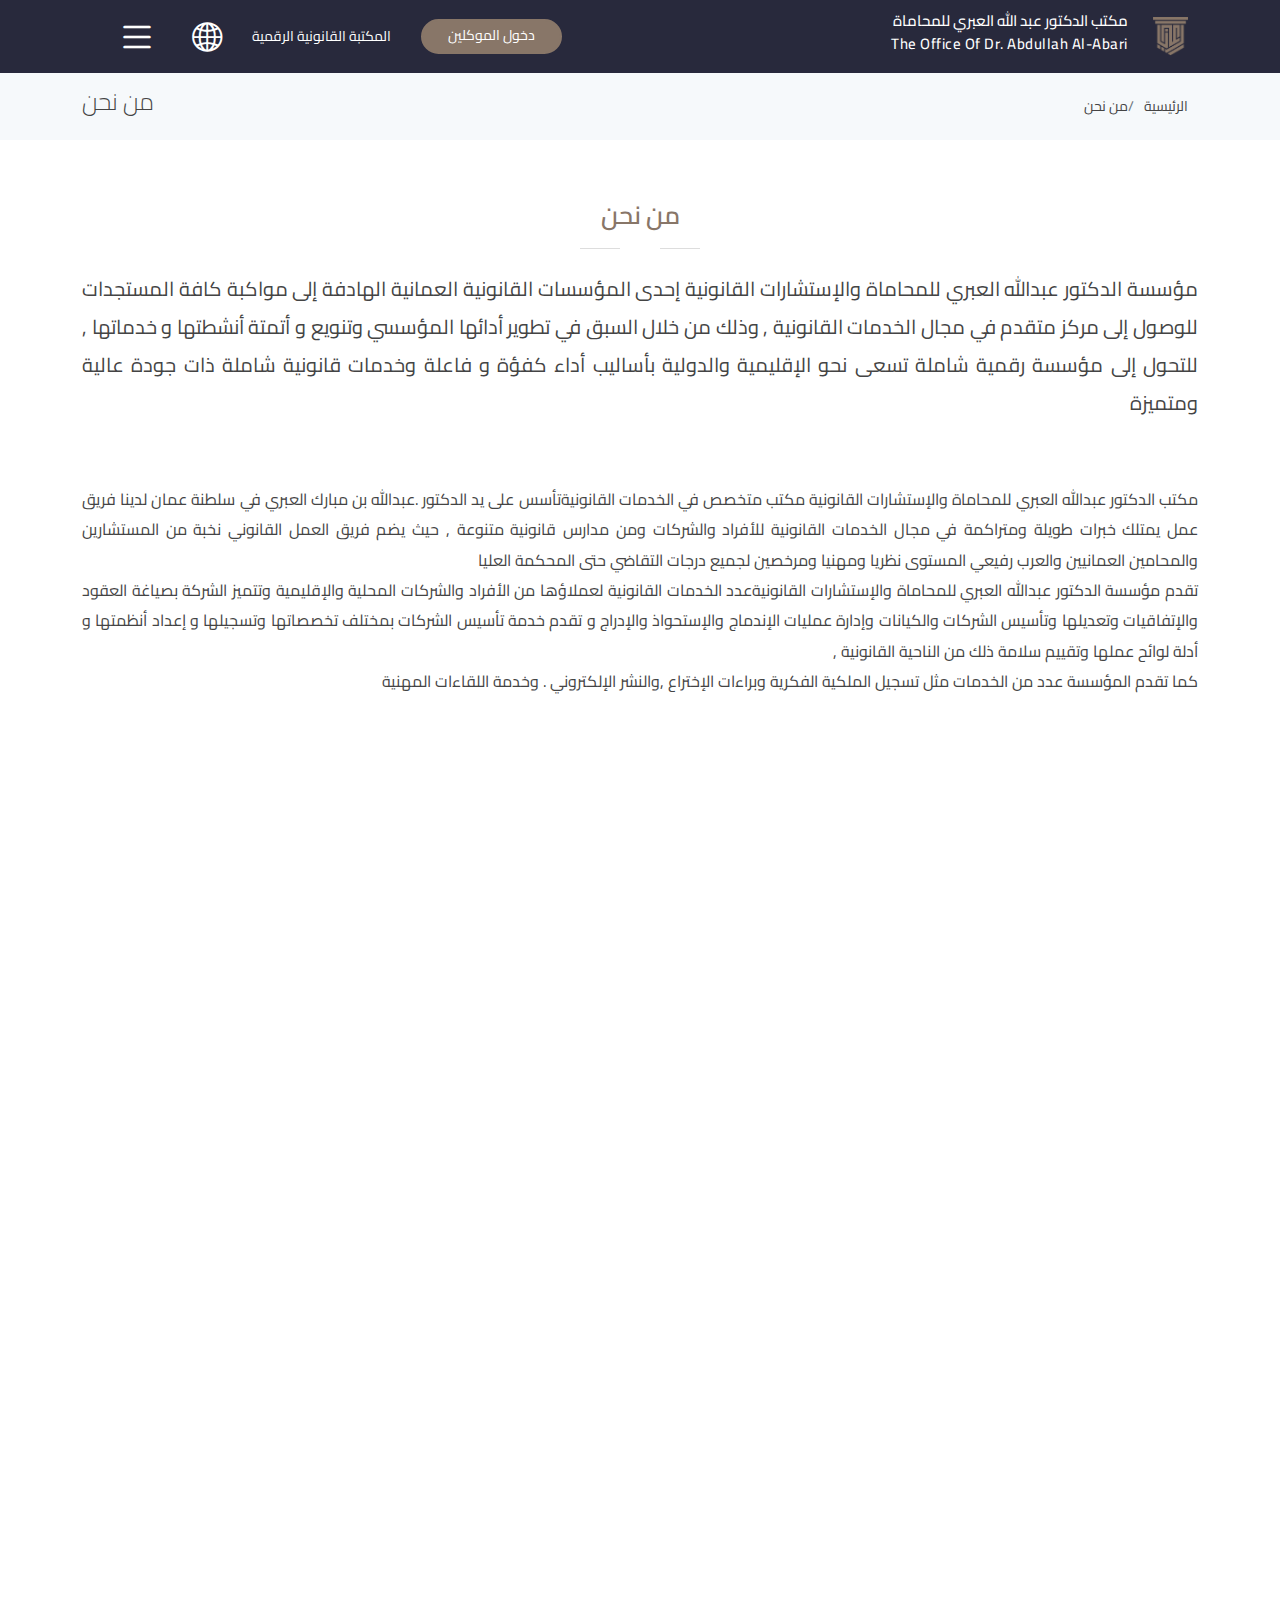
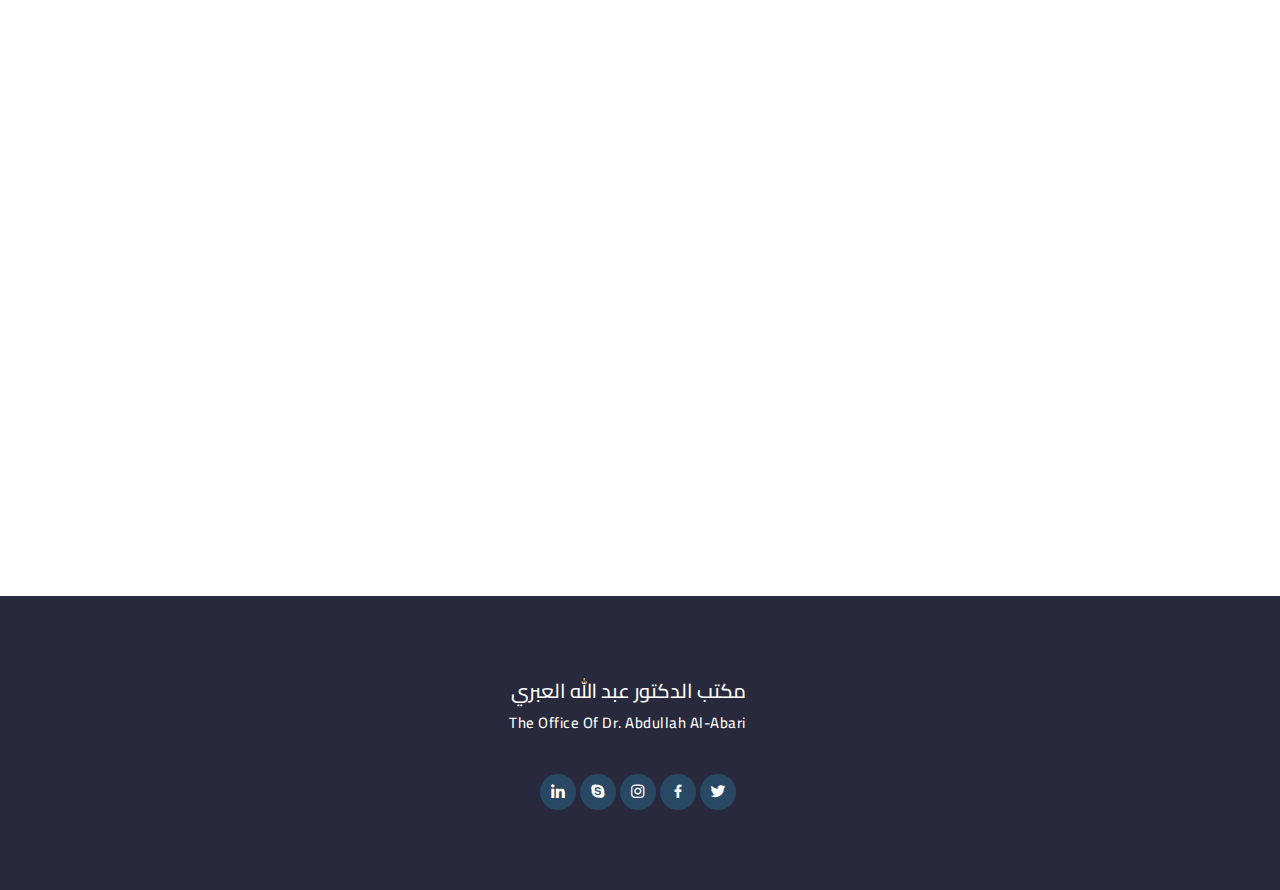
<file: about.html>
<!DOCTYPE html>
<html lang="en">

<head>
    <meta charset="utf-8">
    <meta content="width=device-width, initial-scale=1.0" name="viewport">

    <title>الخدمات</title>
    <meta content="" name="description">
    <meta content="" name="keywords">

    <!-- Favicons -->
    <link href="assets/img/favicon.png" rel="icon">
    <link href="assets/img/apple-touch-icon.png" rel="apple-touch-icon">

    <!-- Google Fonts -->
    <link
        href="https://fonts.googleapis.com/css?family=Open+Sans:300,300i,400,400i,600,600i,700,700i|Raleway:300,300i,400,400i,500,500i,600,600i,700,700i|Poppins:300,300i,400,400i,500,500i,600,600i,700,700i"
        rel="stylesheet">

    <!-- Vendor CSS Files -->
    <link href="assets/vendor/aos/aos.css" rel="stylesheet">
    <link href="assets/vendor/bootstrap/css/bootstrap.min.css" rel="stylesheet">
    <link href="assets/vendor/bootstrap-icons/bootstrap-icons.css" rel="stylesheet">
    <link href="assets/vendor/boxicons/css/boxicons.min.css" rel="stylesheet">
    <link href="assets/vendor/glightbox/css/glightbox.min.css" rel="stylesheet">
    <link href="assets/vendor/swiper/swiper-bundle.min.css" rel="stylesheet">

    <!-- Template Main CSS File -->
    <link href="assets/css/style.css" rel="stylesheet">

    <style>
        p {
            text-align: right
        }
    </style>
</head>

<body dir="rtl">

    <!-- ======= Header ======= -->
    <header id="header">
        <div class="container d-flex align-items-center justify-content-between">

            <div class="logo">
                <a href="index.html"> <img src="assets/img/logofoot2.png" alt="" class="img-fluid"></a>
                <h1><a href="index.html"><span> مكتب الدكتور عبد الله العبري للمحاماة</span><br><span class="spa"> The
                            office of
                            Dr. Abdullah Al-Abari </span> </a></h1>

            </div>

            <nav id="navbar" class="navbar">
                <ul>
                    <!-- <li><a class="nav-link scrollto active" href="#hero"> الرئيسية</a></li> -->
                    <li><a class="getstarted scrollto" href="#about">دخول الموكلين</a></li>
                    <li><a class="nav-link scrollto" href="#portfolio">المكتبة القانونية الرقمية</a></li>

                    <!-- <li><a class="nav-link scrollto" href="#about">الرئيسية </a></li>

          <li><a class="nav-link scrollto" href="#about">من نحن </a></li>
          <li><a class="nav-link scrollto" href="#services">خدماتنا</a></li>
          <li><a class="nav-link scrollto" href="#portfolio">اخبارنا</a></li>
          <li><a class="nav-link scrollto" href="#team">فريقنا</a></li> -->
                    <li><a class="nav-link scrollto" href="#team" title="English">
                            <i class="bi bi-globe2 nav-toggle" style="font-size: 30px;"></i>
                        </a></li>



                    <li class="dropdown"><a href="#"> <i class="bi bi-list nav-toggle" style="font-size: 40px;"></i></a>
                        <ul>
                            <!-- <li class="dropdown"><a href="#"><span>اللغة</span> <i class="bi bi-chevron-right"></i></a>
                <ul>
                  <li><a href="#">العربية</a></li>
                  <li><a href="#">English</a></li>

                </ul>
              </li> -->
                            <li><a href="#">من نحن</a></li>
                            <li><a href="#"> خدماتنا</a></li>
                            <li><a href="#">اخبارنا</a></li>
                            <li><a href="#">شركاونا</a></li>
                            <li><a href="#">عملائنا</a></li>
                        </ul>
                    </li>
                    <!-- <li><a class="nav-link scrollto" href="#contact">تواصل بنا</a></li> -->
                </ul>
                <i class="bi bi-list mobile-nav-toggle"></i>
            </nav><!-- .navbar -->

        </div>
    </header><!-- End Header -->

    <main id="main">

        <!-- ======= Breadcrumbs Section ======= -->
        <section class="breadcrumbs">
            <div class="container">

                <div class="d-flex justify-content-between align-items-center">
                    <h2>من نحن </h2>
                    <ol>

                        <li>من نحن </li>
                        <li><a href="index.html">الرئيسية</a></li>
                    </ol>
                </div>

            </div>
        </section><!-- Breadcrumbs Section -->



        <!-- ======= Features Section ======= -->
        <section id="features" class="features section-bg">
            <div class="container">

                <div class="section-title">
                    <h2 data-aos="fade-in">من نحن </h2>
                    <p data-aos="fade-in">
                        مؤسسة الدكتور عبدالله العبري للمحاماة والإستشارات القانونية إحدى المؤسسات القانونية العمانية
                        الهادفة إلى مواكبة كافة المستجدات للوصول إلى مركز متقدم في مجال الخدمات القانونية , وذلك من خلال
                        السبق في تطوير أدائها المؤسسي وتنويع و أتمتة أنشطتها و خدماتها , للتحول إلى مؤسسة رقمية شاملة
                        تسعى نحو الإقليمية والدولية بأساليب أداء كفؤة و فاعلة وخدمات قانونية شاملة ذات جودة عالية
                        ومتميزة </p>
                </div>

                <div class="row content">
                    <div class="col-md-5" data-aos="fade-right">
                        <!-- <img src="assets/img/favicon.png" class="img-fluid" alt=""> -->
                    </div>
                    <div class="col-md-12 pt-4" data-aos="fade-left">
                        <h3>
                            <!-- مكتب الدكتور عبدالله العبري للمحاماة والاستشارات القانونية -->
                        </h3>
                        <p class="" style="text-align: justify;line-height: 1.9;">

                            مكتب الدكتور عبدالله العبري للمحاماة والإستشارات القانونية مكتب متخصص في الخدمات
                            القانونيةتأسس على يد الدكتور .عبدالله بن مبارك العبري في سلطنة عمان لدينا فريق عمل يمتلك
                            خبرات طويلة ومتراكمة في مجال الخدمات القانونية للأفراد والشركات ومن مدارس قانونية متنوعة ,
                            حيث يضم فريق العمل القانوني نخبة من المستشارين والمحامين العمانيين والعرب رفيعي المستوى
                            نظريا ومهنيا ومرخصين لجميع درجات التقاضي حتى المحكمة العليا
                            <br>

                            تقدم مؤسسة الدكتور عبدالله
                            العبري للمحاماة والإستشارات القانونيةعدد الخدمات القانونية لعملاؤها من الأفراد والشركات
                            المحلية والإقليمية وتتميز الشركة بصياغة العقود والإتفاقيات وتعديلها وتأسيس الشركات والكيانات
                            وإدارة عمليات الإندماج والإستحواذ والإدراج و تقدم خدمة تأسيس الشركات بمختلف تخصصاتها
                            وتسجيلها و إعداد أنظمتها و أدلة لوائح عملها وتقييم سلامة ذلك من الناحية القانونية ,
                            <br>

                            كما تقدم
                            المؤسسة عدد من الخدمات مثل تسجيل الملكية الفكرية وبراءات الإختراع ,والنشر الإلكتروني . وخدمة
                            اللقاءات المهنية
                        </p>

                    </div>
                </div>

                <!-- الرؤية  -->

                <div class="row content">
                    <div class="col-md-5" data-aos="fade-right">
                        <img src="assets/img/eye.svg" width="150px" class="img-fluid" alt="">
                    </div>
                    <div class="col-md-7 pt-5" data-aos="fade-left">
                        <h3> الرؤية</h3>
                        <p>

                        </p>
                        <ul>
                            الجودة و الريادة في الخدمات والإستشارات القانونية محليا و إقليميا ودوليا

                        </ul>
                    </div>
                </div>
                <!--  الرسالة  -->
                <div class="row content">
                    <div class="col-md-5 order-1 order-md-2" data-aos="fade-left">
                        <img src="assets/img/features-4.svg" class="img-fluid" alt="">
                    </div>
                    <div class="col-md-7 pt-5 order-2 order-md-1" data-aos="fade-right">
                        <h3> الرسالة </h3>
                        <p class="fst-italic">

                        </p>
                        <p>
                            تقديم خدمات و إستشارات قانونية شاملة ومميزة للعملاء المحليين و الإقليميين والدوليين بما
                            يواكب تطورات المهنة ومستجداتها نظريا وتقنيا ويحقق رضا عملاؤنا الحاليين والمستقبليين </p>
                    </div>
                </div>


                <!-- القيم  -->


                <div class="row content">
                    <div class="col-md-5" data-aos="fade-right">
                        <img src="assets/img/features-3.svg" class="img-fluid" alt="">
                    </div>
                    <div class="col-md-7 pt-5" data-aos="fade-left">
                        <h3> القيم</h3>
                        <p>
                        </p>
                        <ul>
                            <li><i class="bi bi-check"></i>
                                الخبرة و النزاهة 
                               
                            </li>
                            <li><i class="bi bi-check"></i>
                                الشراكة والعمل بروح الفريق الواحد التطوير والإبتكار
                            </li>
                            <li><i class="bi bi-check"></i>
                                خدمة المجتمع </li>
                        </ul>
                    </div>
                </div>
                <!-- المميزات   -->


                <div class="row content">
                    <div class="col-md-5 order-1 order-md-2" data-aos="fade-left">
                        <img src="assets/img/features-2.svg" class="img-fluid" alt="">
                    </div>
                    <div class="col-md-7 pt-5 order-2 order-md-1" data-aos="fade-right">
                        <h3>مميزاتنا </h3>
                        <p class="fst-italic">
                            تمتاز مؤسسة الدكتور عبدالله العبري
                        </p>
                        <ul>
                            <li><i class="bi bi-1-square-fill"></i> إدراك إحتاجيات عملاؤنا والقدرة على تلبيتها بشكل
                                متميز مميزاتنا يلبي إحتياجاتهم ويحقق رضاهم
                            </li>
                            <li><i class="bi bi-2-square-fill"></i>
                                خبرة طويلة ومتراكمة في مجال الخدمات القانونية للأفراد والشركات فريق عمل متخصص يؤمن
                                بالتميز والتطور والإبداع السعي لإتفاقيات شراكة متميزة مع أبرز بيوت الإستشارات والخدمات
                                القانونية
                            </li>
                            <li><i class="bi bi-3-square-fill"></i>
                                مواكبة جديد الخدمات القانونية في عالم المستجدات والتطورات </li>
                        </ul>
                    </div>
                </div>

            </div>
        </section><!-- End Features Section -->








    </main><!-- End #main -->

    <!-- ======= Footer ======= -->
    <!-- ======= Footer ======= -->
    <footer id="footer">
        <div class="footer-top">
            <div class="container">
                <div class="row justify-content-center">
                    <div class="">
                        <div class="logo">
                            <h1><a href="index.html"><span>مكتب الدكتور عبد الله العبري</span><br><span class="spa">The
                                        office of Dr. Abdullah Al-Abari</span></a></h1>
                        </div>
                    </div>
                </div>
                <div class="row social-links justify-content-center">
                    <a href="#" class="twitter"><i class="bx bxl-twitter"></i></a>
                    <a href="#" class="facebook"><i class="bx bxl-facebook"></i></a>
                    <a href="#" class="instagram"><i class="bx bxl-instagram"></i></a>
                    <a href="#" class="google-plus"><i class="bx bxl-skype"></i></a>
                    <a href="#" class="linkedin"><i class="bx bxl-linkedin"></i></a>
                </div>
            </div>
        </div>
    </footer>


    <a href="#" class="back-to-top d-flex align-items-center justify-content-center"><i
            class="bi bi-arrow-up-short"></i></a>

    <!-- Vendor JS Files -->
    <script src="assets/vendor/aos/aos.js"></script>
    <script src="assets/vendor/bootstrap/js/bootstrap.bundle.min.js"></script>
    <script src="assets/vendor/glightbox/js/glightbox.min.js"></script>
    <script src="assets/vendor/isotope-layout/isotope.pkgd.min.js"></script>
    <script src="assets/vendor/swiper/swiper-bundle.min.js"></script>
    <script src="assets/vendor/php-email-form/validate.js"></script>

    <!-- Template Main JS File -->
    <script src="assets/js/main.js"></script>

</body>

</html>
</file>
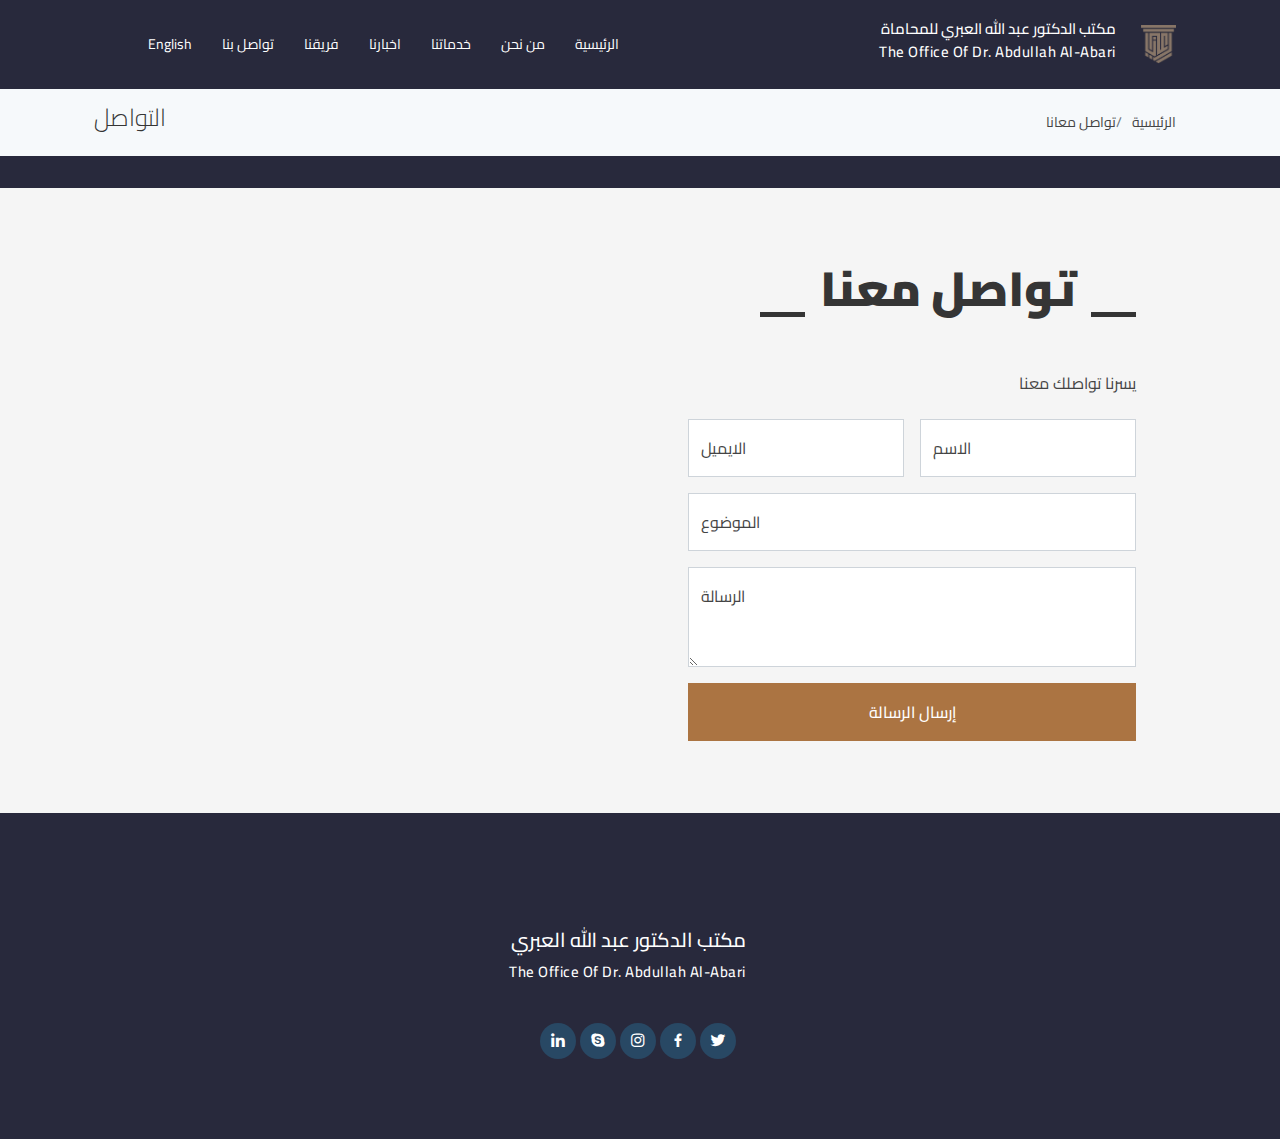
<file: contact.html>
<!DOCTYPE html>
<html lang="ar">

<head>
  <meta charset="utf-8">
  <meta content="width=device-width, initial-scale=1.0" name="viewport">

  <title>العبري</title>
  <meta content="" name="description">
  <meta content="" name="keywords">

  <!-- Favicons -->
  <link href="assets/img/favicon.png" rel="icon">
  <link href="assets/img/apple-touch-icon.png" rel="apple-touch-icon">

  <!-- Google Fonts -->
  <link rel="preconnect" href="https://fonts.googleapis.com">
  <link rel="preconnect" href="https://fonts.gstatic.com" crossorigin>
  <link href="https://fonts.googleapis.com/css2?family=Open+Sans:wght@400;500&family=Roboto:wght@500;700;900&display=swap" rel="stylesheet"> 


    <!-- Icon Font Stylesheet -->
    <link href="https://cdnjs.cloudflare.com/ajax/libs/font-awesome/5.10.0/css/all.min.css" rel="stylesheet">
    <link href="https://cdn.jsdelivr.net/npm/bootstrap-icons@1.4.1/font/bootstrap-icons.css" rel="stylesheet">


  <!-- Vendor CSS Files -->
  <link href="assets/vendor/aos/aos.css" rel="stylesheet">
  <link href="assets/vendor/bootstrap/css/bootstrap.min.css" rel="stylesheet">
  <link href="assets/vendor/bootstrap-icons/bootstrap-icons.css" rel="stylesheet">
  <link href="assets/vendor/boxicons/css/boxicons.min.css" rel="stylesheet">
  <link href="assets/vendor/glightbox/css/glightbox.min.css" rel="stylesheet">
  <link href="assets/vendor/swiper/swiper-bundle.min.css" rel="stylesheet">


  <!-- Libraries Stylesheet -->
  <link href="assets/lib/animate/animate.min.css" rel="stylesheet">
  <link href="assets/lib/owlcarousel/assets/owl.carousel.min.css" rel="stylesheet">
  <link href="assets/lib/lightbox/css/lightbox.min.css" rel="stylesheet">

  <!-- Customized Bootstrap Stylesheet -->

  <link href="assets/css/bootstrap.min.css" rel="stylesheet">

  <!-- Template Main CSS File -->
  <link href="assets/css/style.css" rel="stylesheet">
  <link href="assets/css/style2.css" rel="stylesheet">


  <style>
    p {
      text-align: right
    }


    .circle-image {
      display: flex;
      flex-direction: column;
      align-items: center;
    }


    .circle-image img {
      width: 100px;
      height: 100px;
      /* border-radius: 50%; */
      object-fit: cover;
      display: block;
    }

    .image-title {
      margin-top: 10px;
      font-size: 16px;
    }

    .testimonial-item {
      margin-right: 0;
    }


    .mobile-nav-toggle {
  display: none;
}

@media (min-width: 200px)and (max-width: 950px) {
  .mobile-nav-toggle {
    display: block;
    position: fixed;
    top: 20px;
    left: 20px;
    font-size: 30px;
    color: #000;
    cursor: pointer;
  }
}
  </style>

</head>

<body dir="rtl">
  
<!-- Spinner Start -->
<!-- <div id="spinner" class="show bg-white position-fixed translate-middle w-100 vh-100 top-50 start-50 d-flex align-items-center justify-content-center">
  <div class="spinner-grow text-primary" style="width: 3rem; height: 3rem;" role="status">
      <span class="sr-only">تحميل </span>
  </div>
</div> -->
<!-- Spinner End -->

  <!-- ======= Header ======= -->
  <header id="header">
    <div class="container d-flex align-items-center justify-content-between">

      <div class="logo">
        <a href="index.html"> <img src="assets/img/logofoot2.png" alt="" class="img-fluid"></a>
        <h1><a href="index.html"><span> مكتب الدكتور عبد الله العبري للمحاماة</span><br><span class="spa"> The office of
              Dr. Abdullah Al-Abari </span> </a></h1>

      </div>

      <nav id="navbar" class="navbar p-3 m-2" >
        <ul>
          <!-- <li><a class="nav-link scrollto active" href="#hero"> الرئيسية</a></li> -->
          <!-- <li><a class="getstarted scrollto" href="#about">دخول الموكلين</a></li> -->
          <!-- <li><a class="nav-link scrollto" href="#portfolio">المكتبة القانونية الرقمية</a></li> -->
         
          <li><a class="nav-link scrollto" href="index.html">الرئيسية </a></li>

          <li><a class="nav-link scrollto" href="about.html">من نحن </a></li>
          <li><a class="nav-link scrollto" href="services.html">خدماتنا</a></li>
          <li><a class="nav-link scrollto" href="news.html">اخبارنا</a></li>
          <li><a class="nav-link scrollto" href="lawyer.html">فريقنا</a></li>
          <li><a class="nav-link scrollto" href="contact.html">تواصل بنا</a></li>
          <li><a class="nav-link scrollto" href="#index-en">English</a></li>
<!-- 
          <li><a class="nav-link scrollto" href="#team" title="English">
              <i class="bi bi-globe2 nav-toggle" style="font-size: 30px;"></i>
            </a></li>



          <li class="dropdown"><a href="#"> <i class="bi bi-list nav-toggle" style="font-size: 40px;"></i></a>
            <ul>
              <li class="dropdown"><a href="#"><span>اللغة</span> <i class="bi bi-chevron-right"></i></a>
                <ul>
                  <li><a href="#">العربية</a></li>
                  <li><a href="#">English</a></li>

                </ul>
              </li> 
           
              <li><a href="#">من نحن</a></li>
              <li><a href="services.html"> خدماتنا</a></li>
              <li><a href="news.html">اخبارنا</a></li>
              <li><a href="#par">شركاونا</a></li>
              <li><a href="#cost">عملائنا</a></li>
            </ul>
          </li> -->
        </ul>
        <i dir="ltr" class="bi bi-list mobile-nav-toggle"></i>
      </nav><!-- .navbar -->

    </div>
  </header><!-- End Header -->


    <main>

    <!-- ======= Breadcrumbs Section ======= -->
    <section class="breadcrumbs">
        <div class="container">
  
          <div class="d-flex justify-content-between align-items-center">
            <h2>التواصل   </h2>
            <ol>
            
              <li>تواصل معانا     </li>
              <li><a href="index.html">الرئيسية</a></li>
            </ol>
          </div>
  
        </div>
      </section><!-- Breadcrumbs Section -->
  
      <!-- Contact Start -->
<!-- Contact Start -->
<div class="container-fluid bg-light overflow-hidden px-lg-5 py-3 text-center" style="margin: 2rem 0;">
    <div class="container contact px-lg-5">
        <div class="row g-0 mx-lg-5">
            <div class="col-lg-6 contact-text py-2 wow fadeIn" data-wow-delay="0.5s">
                <div class="p-lg-5 pe-lg-0">
                    <div class="section-title text-end">
                        <h1 class="display-5 mb-4">تواصل معنا</h1>
                    </div>
                    <p class="mb-4 text-end">
                        يسرنا تواصلك معنا
                    </p>
                    <form dir="rtl">
                        <div class="row g-3">
                            <div class="col-md-6">
                                <div class="form-floating">
                                    <input type="text" class="form-control" id="name" placeholder="الاسم  ">
                                    <label for="name" class="text-end">الاسم</label>
                                </div>
                            </div>
                            <div class="col-md-6">
                                <div class="form-floating">
                                    <input type="email" class="form-control" id="email" placeholder="الايميل ">
                                    <label for="email" class="text-end">الايميل</label>
                                </div>
                            </div>
                            <div class="col-12">
                                <div class="form-floating">
                                    <input type="text" class="form-control" id="subject" placeholder="الموضوع">
                                    <label for="subject" class="text-ce">الموضوع</label>
                                </div>
                            </div>
                            <div class="col-12">
                                <div class="form-floating">
                                    <textarea class="form-control" placeholder="اترك رسالتك هنا" id="message" style="height: 100px"></textarea>
                                    <label for="message" class="text-end">الرسالة</label>
                                </div>
                            </div>
                            <div class="col-12">
                                <button class="btn btn-primary w-100 py-3" type="submit">إرسال الرسالة</button>
                            </div>
                        </div>
                    </form>
                </div>
            </div>
            <div class="col-lg-6 pe-lg-0 " style="min-height: 400px; padding-left: 150px;">
                <div class="position-relative h-100">
                    <iframe class="position-absolute w-100 h-100" style="object-fit: cover;"
                    src="https://www.google.com/maps/embed?pb=!1m18!1m12!1m3!1d3001156.4288297426!2d-78.01371936852176!3d42.72876761954724!2m3!1f0!2f0!3f0!3m2!1i1024!2i768!4f13.1!3m3!1m2!1s0x4ccc4bf0f123a5a9%3A0xddcfc6c1de189567!2sNew%20York%2C%20USA!5e0!3m2!1sen!2sbd!4v1603794290143!5m2!1sen!2sbd"
                    frameborder="0" allowfullscreen="" aria-hidden="false" tabindex="0"></iframe>
            
                   </div>
            </div>
        </div>
    </div>
</div>

</main>




  <!-- ======= Footer ======= -->
  <!-- ======= Footer ======= -->
  <footer id="footer">
    <div class="footer-top">
      <div class="container">
        <div class="row justify-content-center">
          <div class="">
            <div class="logo">
              <h1><a href="index.html"><span>مكتب الدكتور عبد الله العبري</span><br><span class="spa">The office of Dr. Abdullah Al-Abari</span></a></h1>
            </div>
          </div>
        </div>
        <div class="row social-links justify-content-center">
          <a href="#" class="twitter"><i class="bx bxl-twitter"></i></a>
          <a href="#" class="facebook"><i class="bx bxl-facebook"></i></a>
          <a href="#" class="instagram"><i class="bx bxl-instagram"></i></a>
          <a href="#" class="google-plus"><i class="bx bxl-skype"></i></a>
          <a href="#" class="linkedin"><i class="bx bxl-linkedin"></i></a>
        </div>
      </div>
    </div>
  </footer>
  

  <a href="#" class="back-to-top d-flex align-items-center justify-content-center"><i
      class="bi bi-arrow-up-short"></i></a>

  <!-- Vendor JS Files -->
  <script src="assets/vendor/aos/aos.js"></script>
  <script src="assets/vendor/bootstrap/js/bootstrap.bundle.min.js"></script>
  <script src="assets/vendor/glightbox/js/glightbox.min.js"></script>
  <script src="assets/vendor/isotope-layout/isotope.pkgd.min.js"></script>
  <script src="assets/vendor/swiper/swiper-bundle.min.js"></script>
  <script src="assets/vendor/php-email-form/validate.js"></script>

  <!-- Template Main JS File -->
  <script src="assets/js/main.js"></script>
</file>
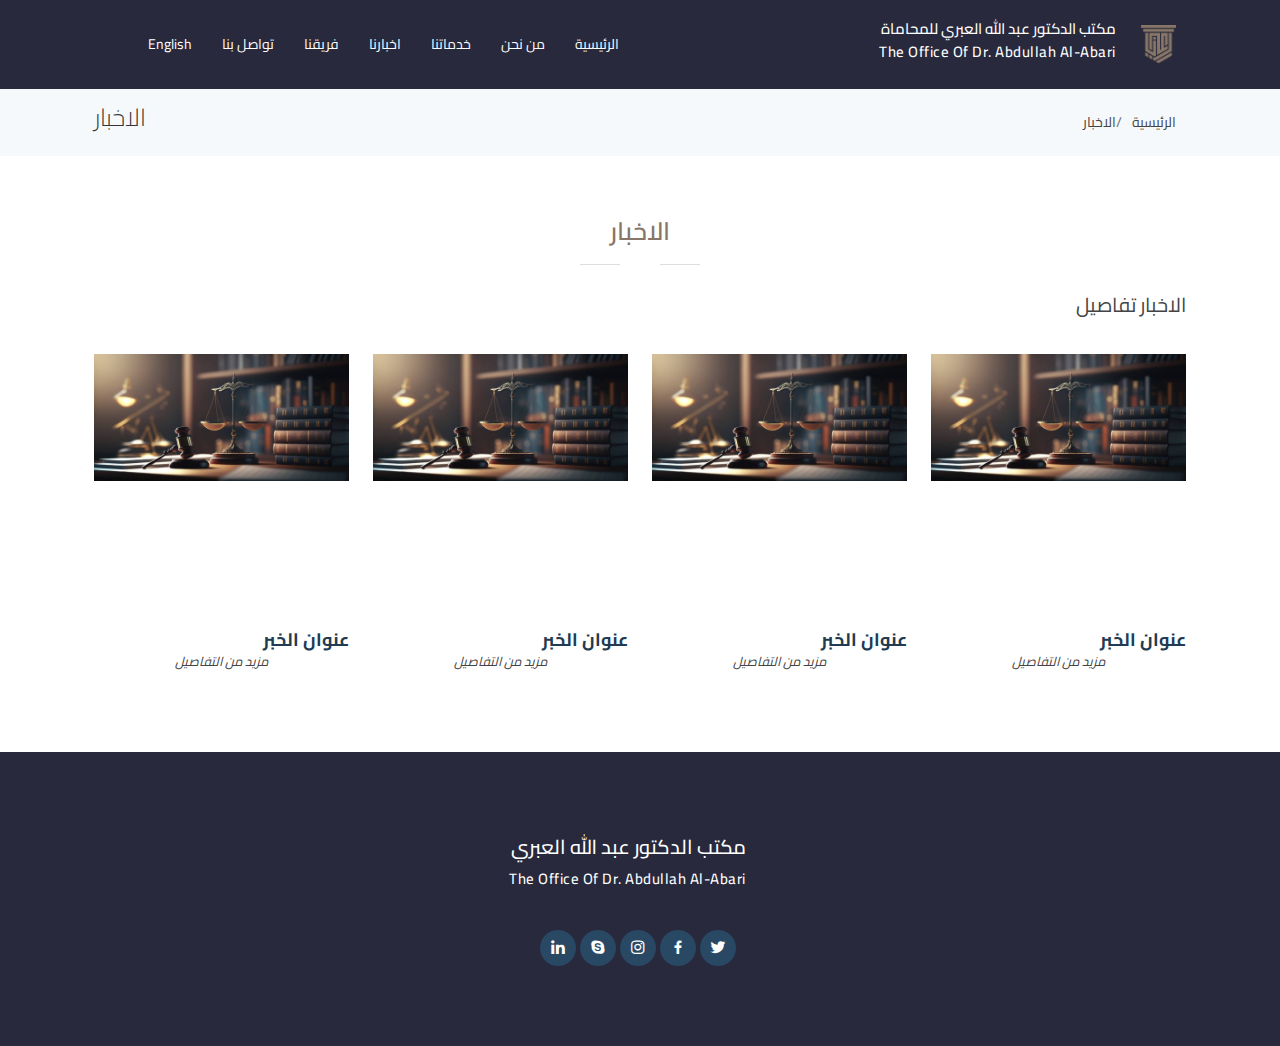
<file: news.html>
<!DOCTYPE html>
<html lang="ar">

<head>
  <meta charset="utf-8">
  <meta content="width=device-width, initial-scale=1.0" name="viewport">

  <title>العبري</title>
  <meta content="" name="description">
  <meta content="" name="keywords">

  <!-- Favicons -->
  <link href="assets/img/favicon.png" rel="icon">
  <link href="assets/img/apple-touch-icon.png" rel="apple-touch-icon">

  <!-- Google Fonts -->
  <link rel="preconnect" href="https://fonts.googleapis.com">
  <link rel="preconnect" href="https://fonts.gstatic.com" crossorigin>
  <link
    href="https://fonts.googleapis.com/css2?family=Open+Sans:wght@400;500&family=Roboto:wght@500;700;900&display=swap"
    rel="stylesheet">


  <!-- Icon Font Stylesheet -->
  <link href="https://cdnjs.cloudflare.com/ajax/libs/font-awesome/5.10.0/css/all.min.css" rel="stylesheet">
  <link href="https://cdn.jsdelivr.net/npm/bootstrap-icons@1.4.1/font/bootstrap-icons.css" rel="stylesheet">


  <!-- Vendor CSS Files -->
  <link href="assets/vendor/aos/aos.css" rel="stylesheet">
  <link href="assets/vendor/bootstrap/css/bootstrap.min.css" rel="stylesheet">
  <link href="assets/vendor/bootstrap-icons/bootstrap-icons.css" rel="stylesheet">
  <link href="assets/vendor/boxicons/css/boxicons.min.css" rel="stylesheet">
  <link href="assets/vendor/glightbox/css/glightbox.min.css" rel="stylesheet">
  <link href="assets/vendor/swiper/swiper-bundle.min.css" rel="stylesheet">


  <!-- Libraries Stylesheet -->
  <link href="assets/lib/animate/animate.min.css" rel="stylesheet">
  <link href="assets/lib/owlcarousel/assets/owl.carousel.min.css" rel="stylesheet">
  <link href="assets/lib/lightbox/css/lightbox.min.css" rel="stylesheet">

  <!-- Customized Bootstrap Stylesheet -->

  <link href="assets/css/bootstrap.min.css" rel="stylesheet">

  <!-- Template Main CSS File -->
  <link href="assets/css/style.css" rel="stylesheet">
  <link href="assets/css/style2.css" rel="stylesheet">


  <style>
    p {
      text-align: right
    }


    .circle-image {
      display: flex;
      flex-direction: column;
      align-items: center;
    }


    .circle-image img {
      width: 100px;
      height: 100px;
      /* border-radius: 50%; */
      object-fit: cover;
      display: block;
    }

    .image-title {
      margin-top: 10px;
      font-size: 16px;
    }

    .testimonial-item {
      margin-right: 0;
    }


    .mobile-nav-toggle {
      display: none;
    }

    @media (min-width: 200px)and (max-width: 950px) {
      .mobile-nav-toggle {
        display: block;
        position: fixed;
        top: 20px;
        left: 20px;
        font-size: 30px;
        color: #000;
        cursor: pointer;
      }

      .cour h1 {
        font-size: 25px;
        color: blue;
        text-align: center;

      }


    }
  </style>

</head>

<body dir="rtl">

  <!-- Spinner Start -->
  <!-- <div id="spinner"
    class="show bg-white position-fixed translate-middle w-100 vh-100 top-50 start-50 d-flex align-items-center justify-content-center">
    <div class="spinner-grow text-primary" style="width: 3rem; height: 3rem;" role="status">
      <span class="sr-only">تحميل </span>
    </div>
  </div> -->
  <!-- Spinner End -->

 
  <!-- ======= Header ======= -->
  <header id="header">
    <div class="container d-flex align-items-center justify-content-between">

      <div class="logo">
        <a href="index.html"> <img src="assets/img/logofoot2.png" alt="" class="img-fluid"></a>
        <h1><a href="index.html"><span> مكتب الدكتور عبد الله العبري للمحاماة</span><br><span class="spa"> The office of
              Dr. Abdullah Al-Abari </span> </a></h1>

      </div>

      <nav id="navbar" class="navbar p-3 m-2" >
        <ul>
          <!-- <li><a class="nav-link scrollto active" href="#hero"> الرئيسية</a></li> -->
          <!-- <li><a class="getstarted scrollto" href="#about">دخول الموكلين</a></li> -->
          <!-- <li><a class="nav-link scrollto" href="#portfolio">المكتبة القانونية الرقمية</a></li> -->
         
          <li><a class="nav-link scrollto" href="index.html">الرئيسية </a></li>

          <li><a class="nav-link scrollto" href="about.html">من نحن </a></li>
          <li><a class="nav-link scrollto" href="services.html">خدماتنا</a></li>
          <li><a class="nav-link scrollto" href="news.html">اخبارنا</a></li>
          <li><a class="nav-link scrollto" href="lawyer.html">فريقنا</a></li>
          <li><a class="nav-link scrollto" href="contact.html">تواصل بنا</a></li>
          <li><a class="nav-link scrollto" href="#index-en">English</a></li>
<!-- 
          <li><a class="nav-link scrollto" href="#team" title="English">
              <i class="bi bi-globe2 nav-toggle" style="font-size: 30px;"></i>
            </a></li>



          <li class="dropdown"><a href="#"> <i class="bi bi-list nav-toggle" style="font-size: 40px;"></i></a>
            <ul>
              <li class="dropdown"><a href="#"><span>اللغة</span> <i class="bi bi-chevron-right"></i></a>
                <ul>
                  <li><a href="#">العربية</a></li>
                  <li><a href="#">English</a></li>

                </ul>
              </li> 
           
              <li><a href="#">من نحن</a></li>
              <li><a href="services.html"> خدماتنا</a></li>
              <li><a href="news.html">اخبارنا</a></li>
              <li><a href="#par">شركاونا</a></li>
              <li><a href="#cost">عملائنا</a></li>
            </ul>
          </li> -->
        </ul>
        <i dir="ltr" class="bi bi-list mobile-nav-toggle"></i>
      </nav><!-- .navbar -->

    </div>
  </header><!-- End Header -->



  <main id="main">


    
    <!-- ======= Breadcrumbs Section ======= -->
    <section class="breadcrumbs">
        <div class="container">
  
          <div class="d-flex justify-content-between align-items-center">
            <h2>الاخبار    </h2>
            <ol>
            
              <li>الاخبار     </li>
              <li><a href="index.html">الرئيسية</a></li>
            </ol>
          </div>
  
        </div>
      </section><!-- Breadcrumbs Section -->
  


      
    <!-- ======= Team Section ======= -->
    <section id="team" class="team section-bg">
        <div class="container">
  
          <div class="section-title">
            <h2 data-aos="fade-in">الاخبار</h2>
            <p data-aos="fade-in">    الاخبار تفاصيل    </p>
          </div>
  
          <div class="row">


            <div class="col-xl-3 col-lg-4 col-md-6">
                <div class="member" data-aos="fade-up">
                  <div class="pic"><img src="assets/img/222.jpg" alt=""></div>
                  <h4>عنوان الخبر </h4>
                  <span><a href="news_detl.html">  مزيد من التفاصيل </a></span>
   
                </div>
              </div>
   
           

              <div class="col-xl-3 col-lg-4 col-md-6">
                <div class="member" data-aos="fade-up">
                  <div class="pic"><img src="assets/img/222.jpg" alt=""></div>
                  <h4>عنوان الخبر </h4>
                  <span><a href="news_detl.html">  مزيد من التفاصيل </a></span>
   
                </div>
              </div>

            <div class="col-xl-3 col-lg-4 col-md-6">
                <div class="member" data-aos="fade-up">
                  <div class="pic"><img src="assets/img/222.jpg" alt=""></div>
                  <h4>عنوان الخبر </h4>
                  <span><a href="news_detl.html">  مزيد من التفاصيل </a></span>
   
                </div>
              </div>


              <div class="col-xl-3 col-lg-4 col-md-6">
                <div class="member" data-aos="fade-up">
                  <div class="pic"><img src="assets/img/222.jpg" alt=""></div>
                  <h4>عنوان الخبر </h4>
                  <span><a href="news_detl.html">  مزيد من التفاصيل </a></span>
   
                </div>
              </div>
       
   </div>
           

            




        </div>
      </section><!-- End Team Section -->






  </main><!-- End #main -->

  <!-- ======= Footer ======= -->
  <footer id="footer">
    <div class="footer-top">
      <div class="container">
        <div class="row justify-content-center">
          <div class="">
            <div class="logo">
              <h1><a href="index.html"><span>مكتب الدكتور عبد الله العبري</span><br><span class="spa">The office of Dr. Abdullah Al-Abari</span></a></h1>
            </div>
          </div>
        </div>
        <div class="row social-links justify-content-center">
          <a href="#" class="twitter"><i class="bx bxl-twitter"></i></a>
          <a href="#" class="facebook"><i class="bx bxl-facebook"></i></a>
          <a href="#" class="instagram"><i class="bx bxl-instagram"></i></a>
          <a href="#" class="google-plus"><i class="bx bxl-skype"></i></a>
          <a href="#" class="linkedin"><i class="bx bxl-linkedin"></i></a>
        </div>
      </div>
    </div>
  </footer>
  
  <!-- End Footer -->

  <a href="#" class="back-to-top d-flex align-items-center justify-content-center"><i
      class="bi bi-arrow-up-short"></i></a>

  <!-- Vendor JS Files -->
  <script src="assets/vendor/aos/aos.js"></script>
  <script src="assets/vendor/bootstrap/js/bootstrap.bundle.min.js"></script>
  <script src="assets/vendor/glightbox/js/glightbox.min.js"></script>
  <script src="assets/vendor/isotope-layout/isotope.pkgd.min.js"></script>
  <script src="assets/vendor/swiper/swiper-bundle.min.js"></script>
  <script src="assets/vendor/php-email-form/validate.js"></script>

  <!-- Template Main JS File -->
  <script src="assets/js/main.js"></script>

</body>

</html>
</file>
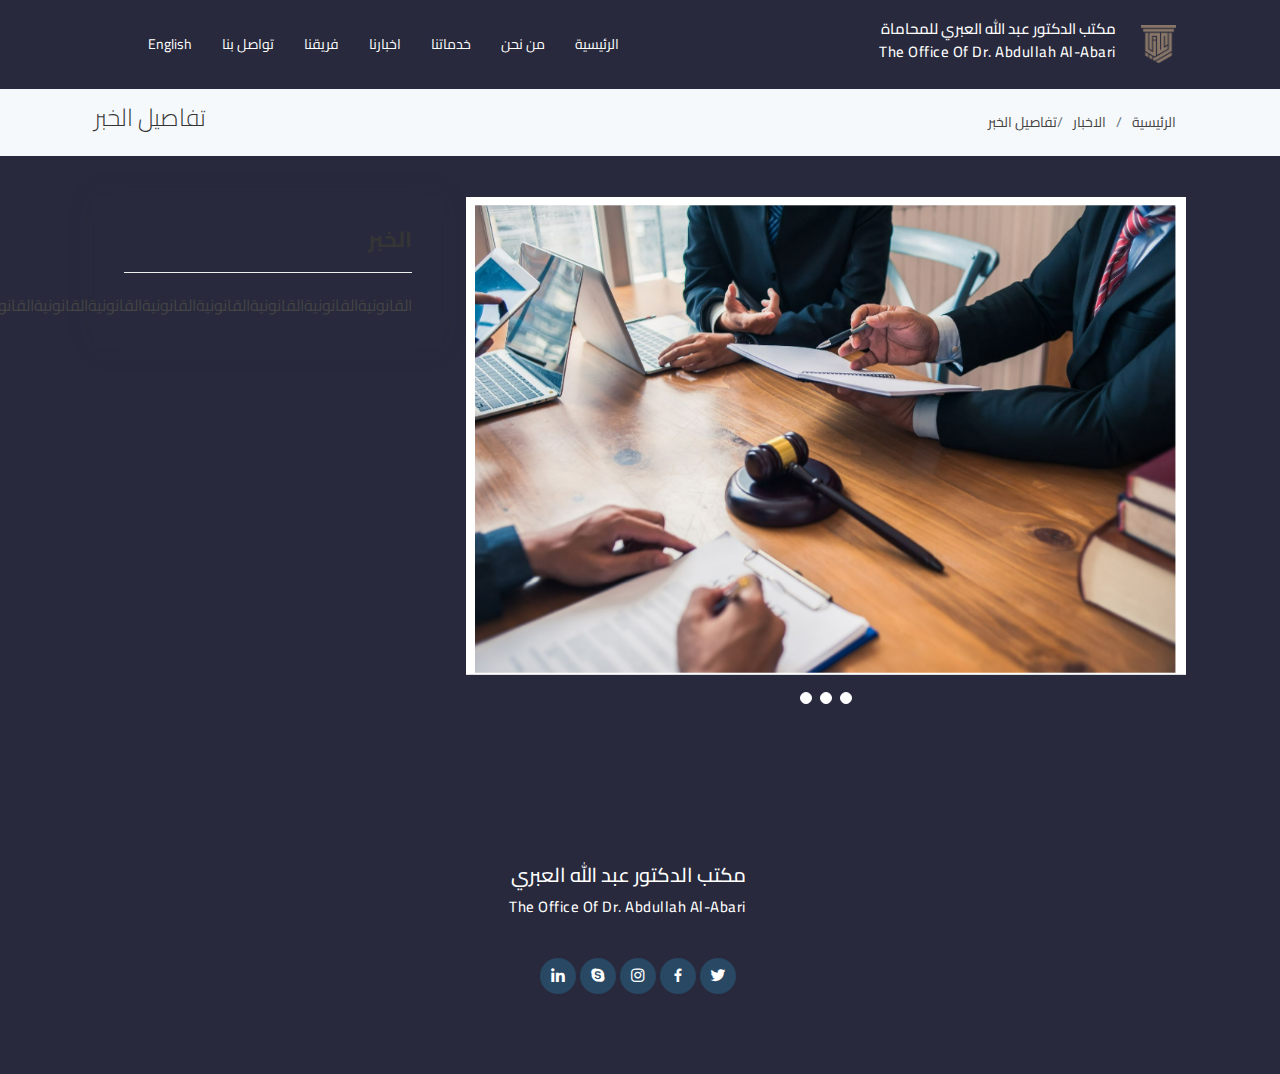
<file: news_detl.html>
<!DOCTYPE html>
<html lang="ar">

<head>
  <meta charset="utf-8">
  <meta content="width=device-width, initial-scale=1.0" name="viewport">

  <title>العبري</title>
  <meta content="" name="description">
  <meta content="" name="keywords">

  <!-- Favicons -->
  <link href="assets/img/favicon.png" rel="icon">
  <link href="assets/img/apple-touch-icon.png" rel="apple-touch-icon">

  <!-- Google Fonts -->
  <link rel="preconnect" href="https://fonts.googleapis.com">
  <link rel="preconnect" href="https://fonts.gstatic.com" crossorigin>
  <link
    href="https://fonts.googleapis.com/css2?family=Open+Sans:wght@400;500&family=Roboto:wght@500;700;900&display=swap"
    rel="stylesheet">


  <!-- Icon Font Stylesheet -->
  <link href="https://cdnjs.cloudflare.com/ajax/libs/font-awesome/5.10.0/css/all.min.css" rel="stylesheet">
  <link href="https://cdn.jsdelivr.net/npm/bootstrap-icons@1.4.1/font/bootstrap-icons.css" rel="stylesheet">


  <!-- Vendor CSS Files -->
  <link href="assets/vendor/aos/aos.css" rel="stylesheet">
  <link href="assets/vendor/bootstrap/css/bootstrap.min.css" rel="stylesheet">
  <link href="assets/vendor/bootstrap-icons/bootstrap-icons.css" rel="stylesheet">
  <link href="assets/vendor/boxicons/css/boxicons.min.css" rel="stylesheet">
  <link href="assets/vendor/glightbox/css/glightbox.min.css" rel="stylesheet">
  <link href="assets/vendor/swiper/swiper-bundle.min.css" rel="stylesheet">


  <!-- Libraries Stylesheet -->
  <link href="assets/lib/animate/animate.min.css" rel="stylesheet">
  <link href="assets/lib/owlcarousel/assets/owl.carousel.min.css" rel="stylesheet">
  <link href="assets/lib/lightbox/css/lightbox.min.css" rel="stylesheet">

  <!-- Customized Bootstrap Stylesheet -->

  <link href="assets/css/bootstrap.min.css" rel="stylesheet">

  <!-- Template Main CSS File -->
  <link href="assets/css/style.css" rel="stylesheet">
  <link href="assets/css/style2.css" rel="stylesheet">


  <style>
    p {
      text-align: right
    }


    .circle-image {
      display: flex;
      flex-direction: column;
      align-items: center;
    }


    .circle-image img {
      width: 100px;
      height: 100px;
      /* border-radius: 50%; */
      object-fit: cover;
      display: block;
    }

    .image-title {
      margin-top: 10px;
      font-size: 16px;
    }

    .testimonial-item {
      margin-right: 0;
    }


    .mobile-nav-toggle {
      display: none;
    }

    @media (min-width: 200px)and (max-width: 950px) {
      .mobile-nav-toggle {
        display: block;
        position: fixed;
        top: 20px;
        left: 20px;
        font-size: 30px;
        color: #000;
        cursor: pointer;
      }

      .cour h1 {
        font-size: 25px;
        color: blue;
        text-align: center;

      }


    }
  </style>

</head>

<body dir="rtl">

  <!-- Spinner Start -->
  <!-- <div id="spinner"
    class="show bg-white position-fixed translate-middle w-100 vh-100 top-50 start-50 d-flex align-items-center justify-content-center">
    <div class="spinner-grow text-primary" style="width: 3rem; height: 3rem;" role="status">
      <span class="sr-only">تحميل </span>
    </div>
  </div> -->
  <!-- Spinner End -->

  <!-- ======= Header ======= -->
  <header id="header">
    <div class="container d-flex align-items-center justify-content-between">

      <div class="logo">
        <a href="index.html"> <img src="assets/img/logofoot2.png" alt="" class="img-fluid"></a>
        <h1><a href="index.html"><span> مكتب الدكتور عبد الله العبري للمحاماة</span><br><span class="spa"> The office of
              Dr. Abdullah Al-Abari </span> </a></h1>

      </div>

      <nav id="navbar" class="navbar p-3 m-2" >
        <ul>
          <!-- <li><a class="nav-link scrollto active" href="#hero"> الرئيسية</a></li> -->
          <!-- <li><a class="getstarted scrollto" href="#about">دخول الموكلين</a></li> -->
          <!-- <li><a class="nav-link scrollto" href="#portfolio">المكتبة القانونية الرقمية</a></li> -->
         
          <li><a class="nav-link scrollto" href="index.html">الرئيسية </a></li>

          <li><a class="nav-link scrollto" href="about.html">من نحن </a></li>
          <li><a class="nav-link scrollto" href="services.html">خدماتنا</a></li>
          <li><a class="nav-link scrollto" href="news.html">اخبارنا</a></li>
          <li><a class="nav-link scrollto" href="lawyer.html">فريقنا</a></li>
          <li><a class="nav-link scrollto" href="contact.html">تواصل بنا</a></li>
          <li><a class="nav-link scrollto" href="#index-en">English</a></li>
<!-- 
          <li><a class="nav-link scrollto" href="#team" title="English">
              <i class="bi bi-globe2 nav-toggle" style="font-size: 30px;"></i>
            </a></li>



          <li class="dropdown"><a href="#"> <i class="bi bi-list nav-toggle" style="font-size: 40px;"></i></a>
            <ul>
              <li class="dropdown"><a href="#"><span>اللغة</span> <i class="bi bi-chevron-right"></i></a>
                <ul>
                  <li><a href="#">العربية</a></li>
                  <li><a href="#">English</a></li>

                </ul>
              </li> 
           
              <li><a href="#">من نحن</a></li>
              <li><a href="services.html"> خدماتنا</a></li>
              <li><a href="news.html">اخبارنا</a></li>
              <li><a href="#par">شركاونا</a></li>
              <li><a href="#cost">عملائنا</a></li>
            </ul>
          </li> -->
        </ul>
        <i dir="ltr" class="bi bi-list mobile-nav-toggle"></i>
      </nav><!-- .navbar -->

    </div>
  </header><!-- End Header -->



  <main id="main">

    <!-- ======= Breadcrumbs Section ======= -->
    <section class="breadcrumbs">
      <div class="container">

        <div class="d-flex justify-content-between align-items-center">
          <h2>تفاصيل الخبر  </h2>
          <ol>
            <li>تفاصيل الخبر </li>
            <li><a href="news.html">الاخبار </a></li>
            <li><a href="index.html">الرئيسية</a></li>
           
            
          </ol>
        </div>

      </div>
    </section><!-- Breadcrumbs Section -->

    <!-- ======= Portfolio Details Section ======= -->
    <section id="portfolio-details" class="portfolio-details">
      <div class="container">

        <div class="row gy-4">

          <div class="col-lg-8">
            <div class="portfolio-details-slider swiper">
              <div class="swiper-wrapper align-items-center">

                <div class="swiper-slide">
                  <img src="assets/img/services/serv8.png" alt="">
                </div>

                <div class="swiper-slide">
                  <img src="assets/img/services/serv3.jpg" alt="">
                </div>

                <div class="swiper-slide">
                  <img src="assets/img/services/serv4.jpg" alt="">
                </div>

              </div>
              <div class="swiper-pagination"></div>
            </div>
          </div>

          <div class="col-lg-4">
            <div class="portfolio-info">
              <h3>الخبر </h3>
              <!-- <ul>
                <li><strong>   iiii </strong>: ooo</li>
                 </ul> -->
                 القانونيةالقانونيةالقانونيةالقانونيةالقانونيةالقانونيةالقانونيةالقانونيةالقانونيةالقانونيةالقانونيةالقانونيةالقانونيةالقانونيةالقانونيةالقانونية

            </div>
            <!-- <div class="portfolio-description">
              <h2>قد تشمل هذه الخدمات:
              </h2>
              <p>
              <ol>
                <li><strong> الاستشارة القانونية العامة </strong>:
                  قديم المشورة القانونية في مجالات متنوعة مثل الحقوق المدنية، والقانون الجنائي، والقانون العقاري،
                  والقانون الأسري، وغيرها.
                </li>
<br>
                <li><strong>
                    إعداد الوثائق القانونية
                  </strong>:مثل صياغة العقود، وصكوك الملكية، ووثائق الطلاق، والوصايا، والوكالات، وغيرها من الوثائق
                  القانونية الشخصية
                </li>
                <br>
                <li><strong>
                    التمثيل القانوني
                  </strong>:
                  في حالة الحاجة إلى التمثيل القانوني، يمكن لمحامينا تمثيلكم أمام المحاكم والهيئات القضائية في القضايا
                  الشخصية الخاصة بكم.


                </li>


              </ol>

              </p>
            </div> -->
          </div>

        </div>

      </div>
    </section><!-- End Portfolio Details Section -->

  </main><!-- End #main -->

  <!-- ======= Footer ======= -->
   <footer id="footer">
    <div class="footer-top">
      <div class="container">
        <div class="row justify-content-center">
          <div class="">
            <div class="logo">
              <h1><a href="index.html"><span>مكتب الدكتور عبد الله العبري</span><br><span class="spa">The office of Dr. Abdullah Al-Abari</span></a></h1>
            </div>
          </div>
        </div>
        <div class="row social-links justify-content-center">
          <a href="#" class="twitter"><i class="bx bxl-twitter"></i></a>
          <a href="#" class="facebook"><i class="bx bxl-facebook"></i></a>
          <a href="#" class="instagram"><i class="bx bxl-instagram"></i></a>
          <a href="#" class="google-plus"><i class="bx bxl-skype"></i></a>
          <a href="#" class="linkedin"><i class="bx bxl-linkedin"></i></a>
        </div>
      </div>
    </div>
  </footer>
  
  <!-- End Footer -->

  <a href="#" class="back-to-top d-flex align-items-center justify-content-center"><i
      class="bi bi-arrow-up-short"></i></a>

  <!-- Vendor JS Files -->
  <script src="assets/vendor/aos/aos.js"></script>
  <script src="assets/vendor/bootstrap/js/bootstrap.bundle.min.js"></script>
  <script src="assets/vendor/glightbox/js/glightbox.min.js"></script>
  <script src="assets/vendor/isotope-layout/isotope.pkgd.min.js"></script>
  <script src="assets/vendor/swiper/swiper-bundle.min.js"></script>
  <script src="assets/vendor/php-email-form/validate.js"></script>

  <!-- Template Main JS File -->
  <script src="assets/js/main.js"></script>

</body>

</html>
</file>
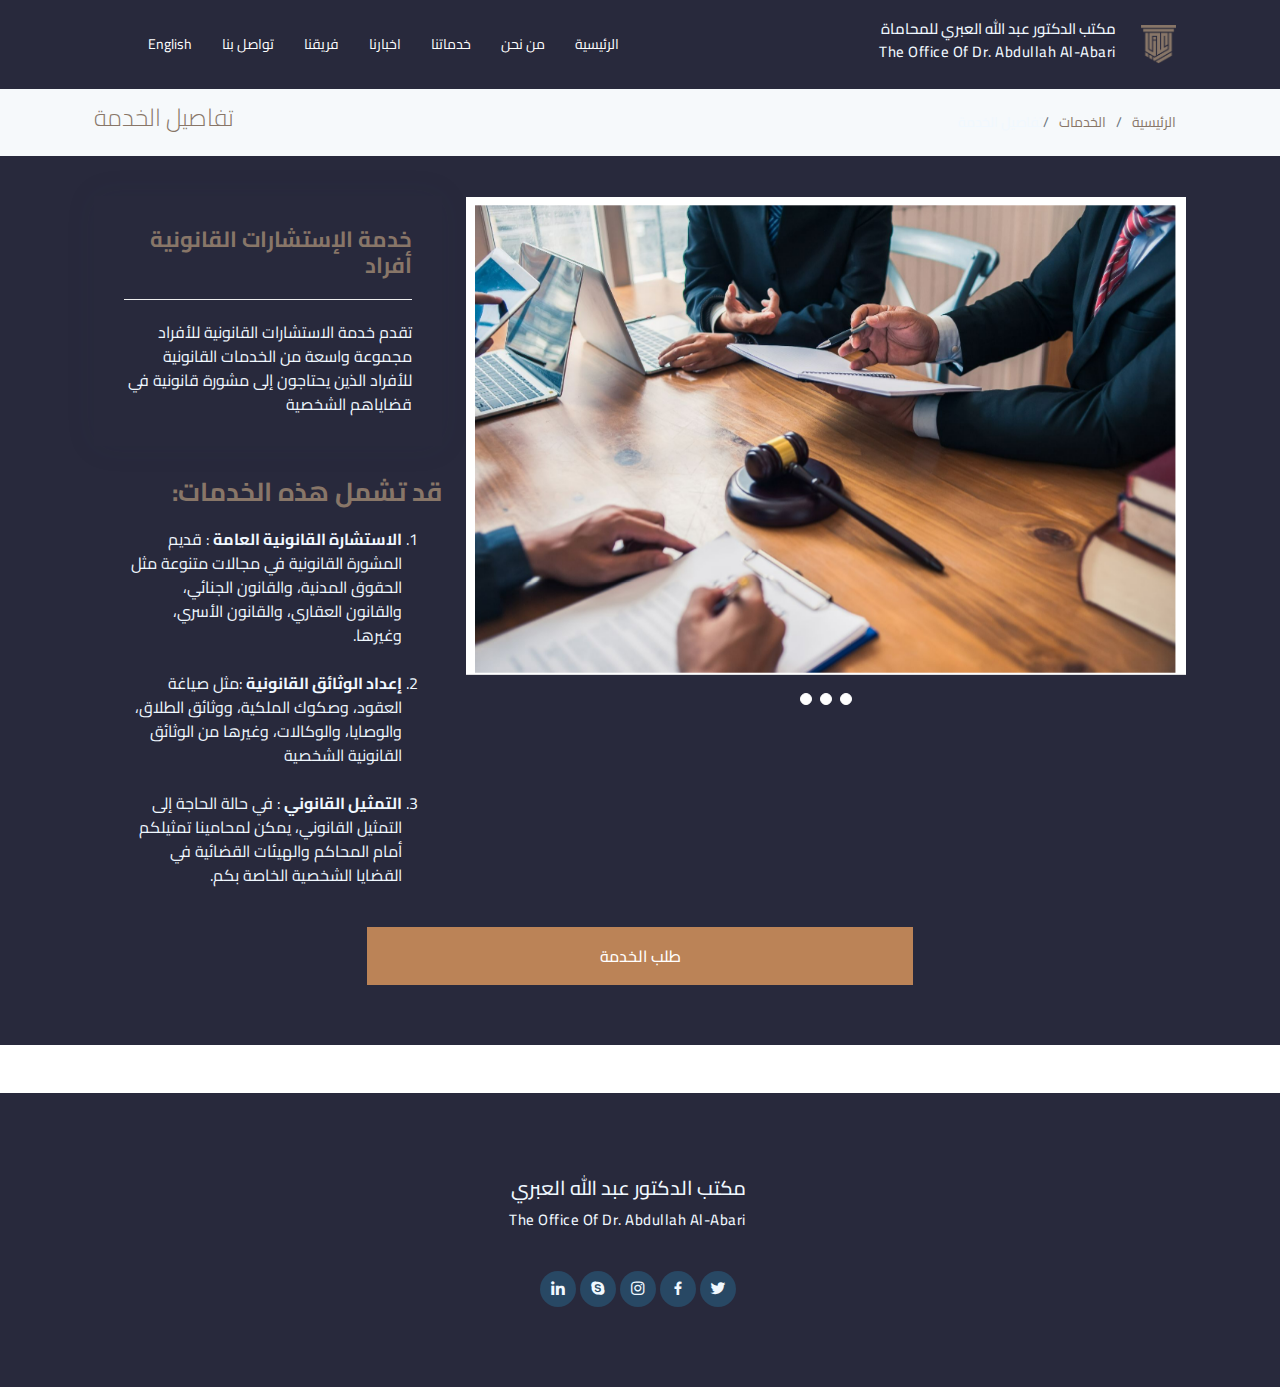
<file: portfolio-details.html>
<!DOCTYPE html>
<html lang="ar">

<head>
  <meta charset="utf-8">
  <meta content="width=device-width, initial-scale=1.0" name="viewport">

  <title>العبري</title>
  <meta content="" name="description">
  <meta content="" name="keywords">

  <!-- Favicons -->
  <link href="assets/img/favicon.png" rel="icon">
  <link href="assets/img/apple-touch-icon.png" rel="apple-touch-icon">

  <!-- Google Fonts -->
  <link rel="preconnect" href="https://fonts.googleapis.com">
  <link rel="preconnect" href="https://fonts.gstatic.com" crossorigin>
  <link
    href="https://fonts.googleapis.com/css2?family=Open+Sans:wght@400;500&family=Roboto:wght@500;700;900&display=swap"
    rel="stylesheet">


  <!-- Icon Font Stylesheet -->
  <link href="https://cdnjs.cloudflare.com/ajax/libs/font-awesome/5.10.0/css/all.min.css" rel="stylesheet">
  <link href="https://cdn.jsdelivr.net/npm/bootstrap-icons@1.4.1/font/bootstrap-icons.css" rel="stylesheet">


  <!-- Vendor CSS Files -->
  <link href="assets/vendor/aos/aos.css" rel="stylesheet">
  <link href="assets/vendor/bootstrap/css/bootstrap.min.css" rel="stylesheet">
  <link href="assets/vendor/bootstrap-icons/bootstrap-icons.css" rel="stylesheet">
  <link href="assets/vendor/boxicons/css/boxicons.min.css" rel="stylesheet">
  <link href="assets/vendor/glightbox/css/glightbox.min.css" rel="stylesheet">
  <link href="assets/vendor/swiper/swiper-bundle.min.css" rel="stylesheet">


  <!-- Libraries Stylesheet -->
  <link href="assets/lib/animate/animate.min.css" rel="stylesheet">
  <link href="assets/lib/owlcarousel/assets/owl.carousel.min.css" rel="stylesheet">
  <link href="assets/lib/lightbox/css/lightbox.min.css" rel="stylesheet">

  <!-- Customized Bootstrap Stylesheet -->

  <link href="assets/css/bootstrap.min.css" rel="stylesheet">

  <!-- Template Main CSS File -->
  <link href="assets/css/style.css" rel="stylesheet">
  <link href="assets/css/style2.css" rel="stylesheet">


  <style>

*{
            color: aliceblue;
        }
        a ,h3,h2{
            color:#887668 ;
        }
    p {
      text-align: right
    }


    .circle-image {
      display: flex;
      flex-direction: column;
      align-items: center;
    }


    .circle-image img {
      width: 100px;
      height: 100px;
      /* border-radius: 50%; */
      object-fit: cover;
      display: block;
    }

    .image-title {
      margin-top: 10px;
      font-size: 16px;
    }

    .testimonial-item {
      margin-right: 0;
    }


    .mobile-nav-toggle {
      display: none;
    }

    @media (min-width: 200px)and (max-width: 950px) {
      .mobile-nav-toggle {
        display: block;
        position: fixed;
        top: 20px;
        left: 20px;
        font-size: 30px;
        color: #000;
        cursor: pointer;
      }

      .cour h1 {
        font-size: 25px;
        color: blue;
        text-align: center;

      }


    }
  </style>

</head>

<body dir="rtl">

  <!-- Spinner Start -->
  <!-- <div id="spinner"
    class="show bg-white position-fixed translate-middle w-100 vh-100 top-50 start-50 d-flex align-items-center justify-content-center">
    <div class="spinner-grow text-primary" style="width: 3rem; height: 3rem;" role="status">
      <span class="sr-only">تحميل </span>
    </div>
  </div> -->
  <!-- Spinner End -->

 
  <!-- ======= Header ======= -->
  <header id="header">
    <div class="container d-flex align-items-center justify-content-between">

      <div class="logo">
        <a href="index.html"> <img src="assets/img/logofoot2.png" alt="" class="img-fluid"></a>
        <h1><a href="index.html"><span> مكتب الدكتور عبد الله العبري للمحاماة</span><br><span class="spa"> The office of
              Dr. Abdullah Al-Abari </span> </a></h1>

      </div>

      <nav id="navbar" class="navbar p-3 m-2" >
        <ul>
          <!-- <li><a class="nav-link scrollto active" href="#hero"> الرئيسية</a></li> -->
          <!-- <li><a class="getstarted scrollto" href="#about">دخول الموكلين</a></li> -->
          <!-- <li><a class="nav-link scrollto" href="#portfolio">المكتبة القانونية الرقمية</a></li> -->
         
          <li><a class="nav-link scrollto" href="index.html">الرئيسية </a></li>

          <li><a class="nav-link scrollto" href="about.html">من نحن </a></li>
          <li><a class="nav-link scrollto" href="services.html">خدماتنا</a></li>
          <li><a class="nav-link scrollto" href="news.html">اخبارنا</a></li>
          <li><a class="nav-link scrollto" href="lawyer.html">فريقنا</a></li>
          <li><a class="nav-link scrollto" href="contact.html">تواصل بنا</a></li>
          <li><a class="nav-link scrollto" href="#index-en">English</a></li>
<!-- 
          <li><a class="nav-link scrollto" href="#team" title="English">
              <i class="bi bi-globe2 nav-toggle" style="font-size: 30px;"></i>
            </a></li>



          <li class="dropdown"><a href="#"> <i class="bi bi-list nav-toggle" style="font-size: 40px;"></i></a>
            <ul>
              <li class="dropdown"><a href="#"><span>اللغة</span> <i class="bi bi-chevron-right"></i></a>
                <ul>
                  <li><a href="#">العربية</a></li>
                  <li><a href="#">English</a></li>

                </ul>
              </li> 
           
              <li><a href="#">من نحن</a></li>
              <li><a href="services.html"> خدماتنا</a></li>
              <li><a href="news.html">اخبارنا</a></li>
              <li><a href="#par">شركاونا</a></li>
              <li><a href="#cost">عملائنا</a></li>
            </ul>
          </li> -->
        </ul>
        <i dir="ltr" class="bi bi-list mobile-nav-toggle"></i>
      </nav><!-- .navbar -->

    </div>
  </header><!-- End Header -->


  <main id="main">

    <!-- ======= Breadcrumbs Section ======= -->
    <section class="breadcrumbs">
      <div class="container">

        <div class="d-flex justify-content-between align-items-center">
          <h2>تفاصيل الخدمة </h2>
          <ol>
            <li>تفاصيل الخدمة </li>
            <li><a href="services.html">الخدمات </a></li>
            <li><a href="index.html">الرئيسية</a></li>
           
            
          </ol>
        </div>

      </div>
    </section><!-- Breadcrumbs Section -->

    <!-- ======= Portfolio Details Section ======= -->
    <section id="portfolio-details" class="portfolio-details">
      <div class="container">

        <div class="row gy-4">

          <div class="col-lg-8">
            <div class="portfolio-details-slider swiper">
              <div class="swiper-wrapper align-items-center">

                <div class="swiper-slide">
                  <img src="assets/img/services/serv8.png" alt="">
                </div>

                <div class="swiper-slide">
                  <img src="assets/img/services/serv11.jpg" alt="">
                </div>

                <div class="swiper-slide">
                  <img src="assets/img/services/serv3.jpg" alt="">
                </div>

              </div>
              <div class="swiper-pagination"></div>
            </div>
          </div>

          <div class="col-lg-4">
            <div class="portfolio-info">
              <h3 >خدمة الإستشارات القانونية أفراد </h3>
              <!-- <ul>
                <li><strong>   iiii </strong>: ooo</li>
                 </ul> -->


              تقدم خدمة الاستشارات القانونية للأفراد مجموعة واسعة من الخدمات القانونية للأفراد الذين يحتاجون إلى مشورة
              قانونية في قضاياهم الشخصية
            </div>
            <div class="portfolio-description">
              <h2>قد تشمل هذه الخدمات:
              </h2>
              <p>
              <ol>
                <li><strong> الاستشارة القانونية العامة </strong>:
                  قديم المشورة القانونية في مجالات متنوعة مثل الحقوق المدنية، والقانون الجنائي، والقانون العقاري،
                  والقانون الأسري، وغيرها.
                </li>
<br>
                <li><strong>
                    إعداد الوثائق القانونية
                  </strong>:مثل صياغة العقود، وصكوك الملكية، ووثائق الطلاق، والوصايا، والوكالات، وغيرها من الوثائق
                  القانونية الشخصية
                </li>
                <br>
                <li><strong>
                    التمثيل القانوني
                  </strong>:
                  في حالة الحاجة إلى التمثيل القانوني، يمكن لمحامينا تمثيلكم أمام المحاكم والهيئات القضائية في القضايا
                  الشخصية الخاصة بكم.


                </li>


              </ol>

              </p>
            </div>
          </div>

        </div>
        
<br>
        <div class="col-12 text-center">
          <a href="contact.html" class="btn  w-50 py-3" style="background-color: #BB8357; color: #fff;">طلب الخدمة   </a>
       </div>




      </div>
    </section><!-- End Portfolio Details Section -->

  </main><!-- End #main -->
<div class="ee" style="background-color: #fff;">
  <Br></Br>
</div>
  <!-- ======= Footer ======= -->
   <footer id="footer">
    <div class="footer-top">
      <div class="container">
        <div class="row justify-content-center">
          <div class="">
            <div class="logo">
              <h1><a href="index.html"><span>مكتب الدكتور عبد الله العبري</span><br><span class="spa">The office of Dr. Abdullah Al-Abari</span></a></h1>
            </div>
          </div>
        </div>
        <div class="row social-links justify-content-center">
          <a href="#" class="twitter"><i class="bx bxl-twitter"></i></a>
          <a href="#" class="facebook"><i class="bx bxl-facebook"></i></a>
          <a href="#" class="instagram"><i class="bx bxl-instagram"></i></a>
          <a href="#" class="google-plus"><i class="bx bxl-skype"></i></a>
          <a href="#" class="linkedin"><i class="bx bxl-linkedin"></i></a>
        </div>
      </div>
    </div>
  </footer>
  
  <!-- End Footer -->

  <a href="#" class="back-to-top d-flex align-items-center justify-content-center"><i
      class="bi bi-arrow-up-short"></i></a>

  <!-- Vendor JS Files -->
  <script src="assets/vendor/aos/aos.js"></script>
  <script src="assets/vendor/bootstrap/js/bootstrap.bundle.min.js"></script>
  <script src="assets/vendor/glightbox/js/glightbox.min.js"></script>
  <script src="assets/vendor/isotope-layout/isotope.pkgd.min.js"></script>
  <script src="assets/vendor/swiper/swiper-bundle.min.js"></script>
  <script src="assets/vendor/php-email-form/validate.js"></script>

  <!-- Template Main JS File -->
  <script src="assets/js/main.js"></script>

</body>

</html>
</file>
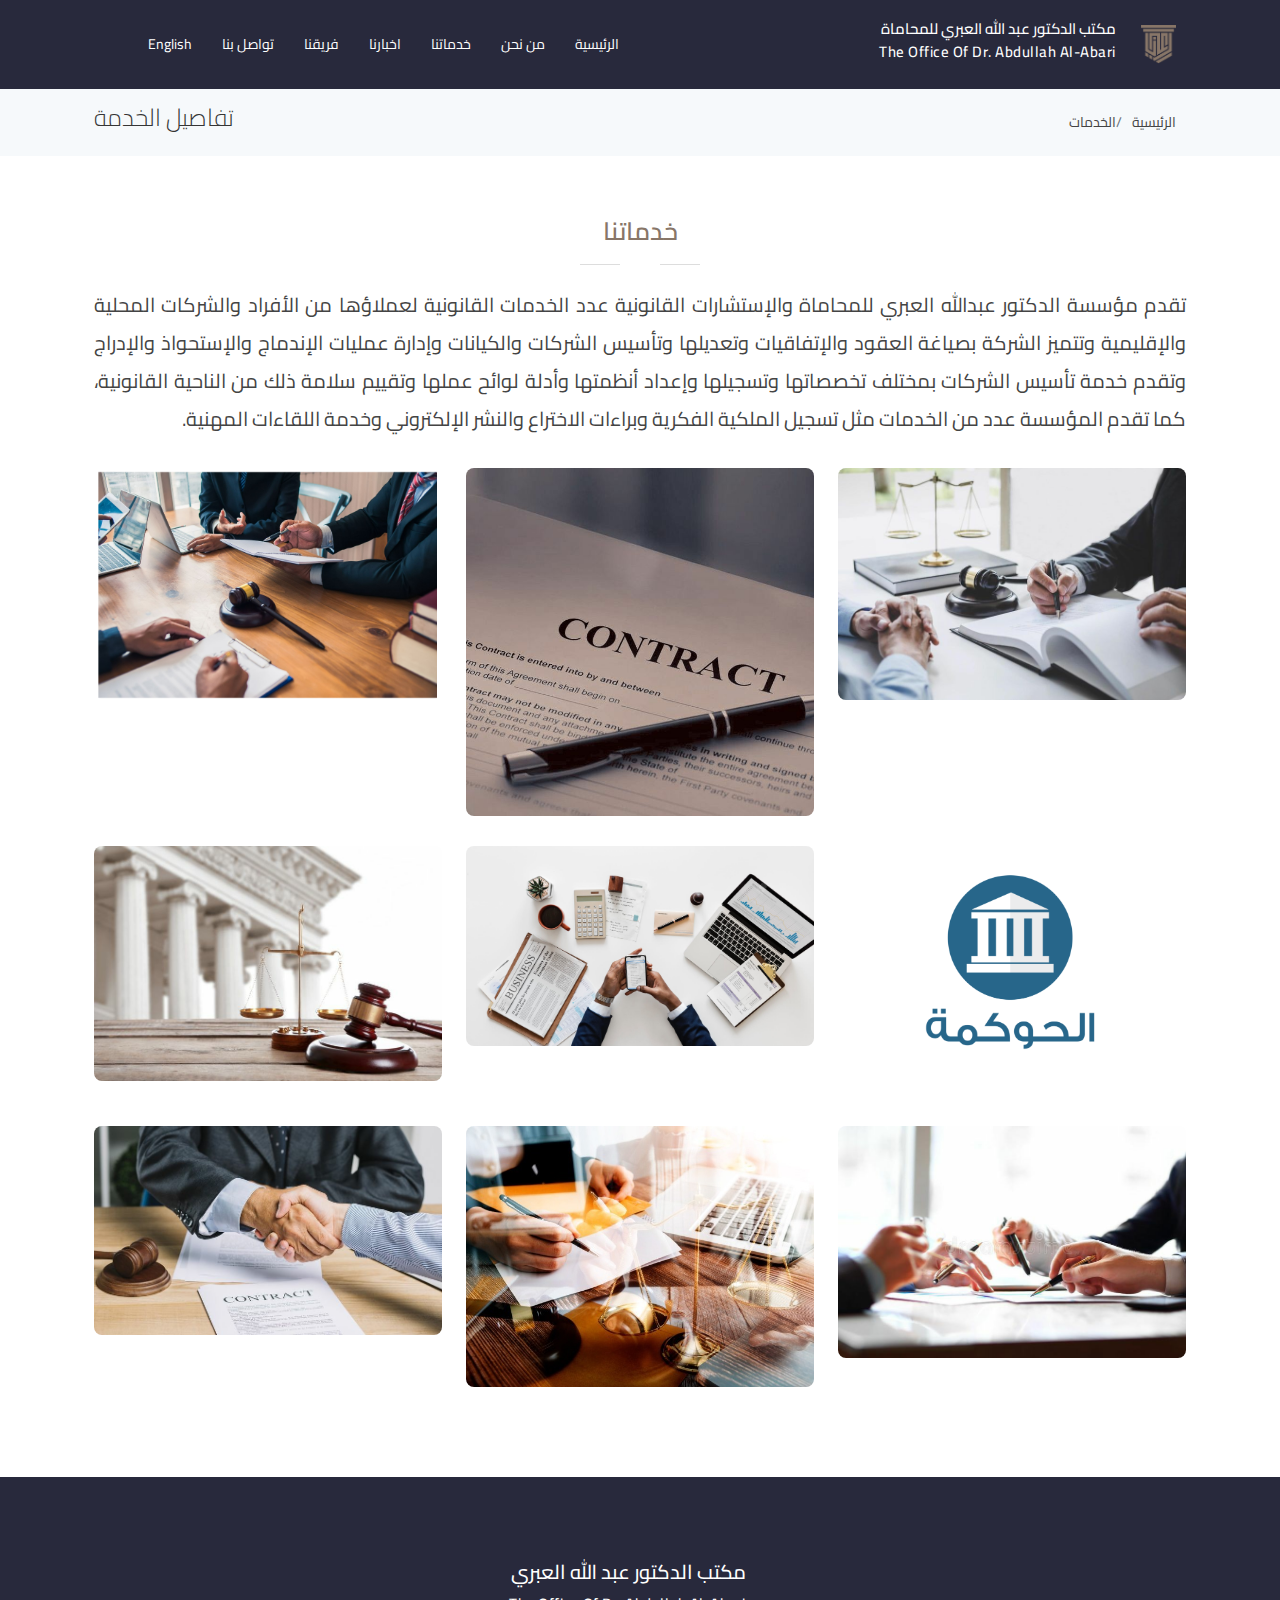
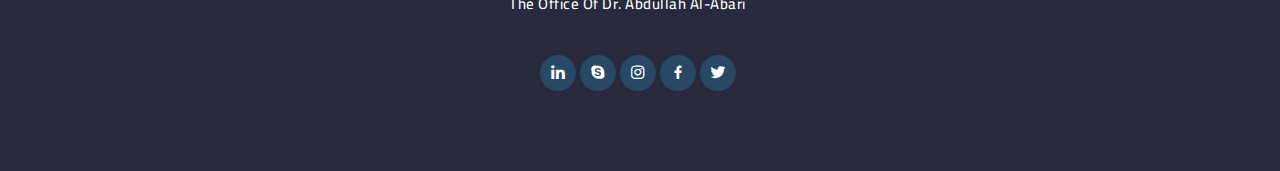
<file: services.html>
<!DOCTYPE html>
<html lang="ar">

<head>
  <meta charset="utf-8">
  <meta content="width=device-width, initial-scale=1.0" name="viewport">

  <title>العبري</title>
  <meta content="" name="description">
  <meta content="" name="keywords">

  <!-- Favicons -->
  <link href="assets/img/favicon.png" rel="icon">
  <link href="assets/img/apple-touch-icon.png" rel="apple-touch-icon">

  <!-- Google Fonts -->
  <link rel="preconnect" href="https://fonts.googleapis.com">
  <link rel="preconnect" href="https://fonts.gstatic.com" crossorigin>
  <link
    href="https://fonts.googleapis.com/css2?family=Open+Sans:wght@400;500&family=Roboto:wght@500;700;900&display=swap"
    rel="stylesheet">


  <!-- Icon Font Stylesheet -->
  <link href="https://cdnjs.cloudflare.com/ajax/libs/font-awesome/5.10.0/css/all.min.css" rel="stylesheet">
  <link href="https://cdn.jsdelivr.net/npm/bootstrap-icons@1.4.1/font/bootstrap-icons.css" rel="stylesheet">


  <!-- Vendor CSS Files -->
  <link href="assets/vendor/aos/aos.css" rel="stylesheet">
  <link href="assets/vendor/bootstrap/css/bootstrap.min.css" rel="stylesheet">
  <link href="assets/vendor/bootstrap-icons/bootstrap-icons.css" rel="stylesheet">
  <link href="assets/vendor/boxicons/css/boxicons.min.css" rel="stylesheet">
  <link href="assets/vendor/glightbox/css/glightbox.min.css" rel="stylesheet">
  <link href="assets/vendor/swiper/swiper-bundle.min.css" rel="stylesheet">


  <!-- Libraries Stylesheet -->
  <link href="assets/lib/animate/animate.min.css" rel="stylesheet">
  <link href="assets/lib/owlcarousel/assets/owl.carousel.min.css" rel="stylesheet">
  <link href="assets/lib/lightbox/css/lightbox.min.css" rel="stylesheet">

  <!-- Customized Bootstrap Stylesheet -->

  <link href="assets/css/bootstrap.min.css" rel="stylesheet">

  <!-- Template Main CSS File -->
  <link href="assets/css/style.css" rel="stylesheet">
  <link href="assets/css/style2.css" rel="stylesheet">


  <style>
    p {
      text-align: right
    }


    .circle-image {
      display: flex;
      flex-direction: column;
      align-items: center;
    }


    .circle-image img {
      width: 100px;
      height: 100px;
      /* border-radius: 50%; */
      object-fit: cover;
      display: block;
    }

    .image-title {
      margin-top: 10px;
      font-size: 16px;
    }

    .testimonial-item {
      margin-right: 0;
    }


    .mobile-nav-toggle {
      display: none;
    }

    @media (min-width: 200px)and (max-width: 950px) {
      .mobile-nav-toggle {
        display: block;
        position: fixed;
        top: 20px;
        left: 20px;
        font-size: 30px;
        color: #000;
        cursor: pointer;
      }

      .cour h1 {
        font-size: 25px;
        color: blue;
        text-align: center;

      }


    }
  </style>

</head>

<body dir="rtl">

  <!-- Spinner Start -->
  <!-- <div id="spinner"
    class="show bg-white position-fixed translate-middle w-100 vh-100 top-50 start-50 d-flex align-items-center justify-content-center">
    <div class="spinner-grow text-primary" style="width: 3rem; height: 3rem;" role="status">
      <span class="sr-only">تحميل </span>
    </div>
  </div> -->
  <!-- Spinner End -->


  <!-- ======= Header ======= -->
  <header id="header">
    <div class="container d-flex align-items-center justify-content-between">

      <div class="logo">
        <a href="index.html"> <img src="assets/img/logofoot2.png" alt="" class="img-fluid"></a>
        <h1><a href="index.html"><span> مكتب الدكتور عبد الله العبري للمحاماة</span><br><span class="spa"> The office of
              Dr. Abdullah Al-Abari </span> </a></h1>

      </div>

      <nav id="navbar" class="navbar p-3 m-2" >
        <ul>
          <!-- <li><a class="nav-link scrollto active" href="#hero"> الرئيسية</a></li> -->
          <!-- <li><a class="getstarted scrollto" href="#about">دخول الموكلين</a></li> -->
          <!-- <li><a class="nav-link scrollto" href="#portfolio">المكتبة القانونية الرقمية</a></li> -->
         
          <li><a class="nav-link scrollto" href="index.html">الرئيسية </a></li>

          <li><a class="nav-link scrollto" href="about.html">من نحن </a></li>
          <li><a class="nav-link scrollto" href="services.html">خدماتنا</a></li>
          <li><a class="nav-link scrollto" href="news.html">اخبارنا</a></li>
          <li><a class="nav-link scrollto" href="lawyer.html">فريقنا</a></li>
          <li><a class="nav-link scrollto" href="contact.html">تواصل بنا</a></li>
          <li><a class="nav-link scrollto" href="#index-en">English</a></li>
<!-- 
          <li><a class="nav-link scrollto" href="#team" title="English">
              <i class="bi bi-globe2 nav-toggle" style="font-size: 30px;"></i>
            </a></li>



          <li class="dropdown"><a href="#"> <i class="bi bi-list nav-toggle" style="font-size: 40px;"></i></a>
            <ul>
              <li class="dropdown"><a href="#"><span>اللغة</span> <i class="bi bi-chevron-right"></i></a>
                <ul>
                  <li><a href="#">العربية</a></li>
                  <li><a href="#">English</a></li>

                </ul>
              </li> 
           
              <li><a href="#">من نحن</a></li>
              <li><a href="services.html"> خدماتنا</a></li>
              <li><a href="news.html">اخبارنا</a></li>
              <li><a href="#par">شركاونا</a></li>
              <li><a href="#cost">عملائنا</a></li>
            </ul>
          </li> -->
        </ul>
        <i dir="ltr" class="bi bi-list mobile-nav-toggle"></i>
      </nav><!-- .navbar -->

    </div>
  </header><!-- End Header -->


  <main id="main">

    <!-- ======= Breadcrumbs Section ======= -->
    <section class="breadcrumbs">
      <div class="container">

        <div class="d-flex justify-content-between align-items-center">
          <h2>تفاصيل الخدمة </h2>
          <ol>
          
            <li>الخدمات    </li>
            <li><a href="index.html">الرئيسية</a></li>
          </ol>
        </div>

      </div>
    </section><!-- Breadcrumbs Section -->

    <!-- ======= Portfolio Section ======= -->
    <section id="portfolio" class="portfolio section-bg">
      <div class="container">

        <div class="section-title">
          <h2 data-aos="fade-in">خدماتنا</h2>
          <p data-aos="fade-in">

            تقدم مؤسسة الدكتور عبدالله العبري للمحاماة والإستشارات القانونية عدد الخدمات القانونية لعملاؤها من
            الأفراد والشركات المحلية والإقليمية وتتميز الشركة بصياغة العقود والإتفاقيات وتعديلها وتأسيس الشركات
            والكيانات وإدارة عمليات الإندماج والإستحواذ والإدراج وتقدم خدمة تأسيس الشركات بمختلف تخصصاتها وتسجيلها
            وإعداد أنظمتها وأدلة لوائح عملها وتقييم سلامة ذلك من الناحية القانونية، كما تقدم المؤسسة عدد من الخدمات
            مثل تسجيل الملكية الفكرية وبراءات الاختراع والنشر الإلكتروني وخدمة اللقاءات المهنية.

        </div>
<!-- 
        <div class="row">
          <div class="col-lg-12">
            <ul id="portfolio-flters">
              <li data-filter="*" class="filter-active">كافة الخدمات</li>
              <li data-filter=".filter-app">الافراد</li>
              <li data-filter=".filter-card">المؤسسات الرسمية وغير الرسمية</li>
              <li data-filter=".filter-web">الشركات الاستثمارية المختلفة </li>
            </ul>
          </div>
        </div> -->

        <div class="row portfolio-container" data-aos="fade-up">


          
          <div class="col-lg-4 col-md-6 portfolio-item filter-app">
            <div class="portfolio-wrap">
              <img src="assets/img/services/serv8.png" class="img-fluid" alt="">
              <div class="portfolio-links">
                <a href="assets/img/services/serv8.png" data-gallery="portfolioGallery" class="portfolio-lightbox"
                  title="خدمة الإستشارات القانونية أفراد"><i class="bi bi-plus"></i></a>
                <a href="portfolio-details.html" title="المزيد من التفاصيل "><i class="bi bi-link"></i></a>
              </div>
              <div class="portfolio-info">
                <h4 class="p-2"> خدمة الاستشارات القانونية      
                </h4>
                <p class="p-2">افراد</p>
              </div>
            </div>
          </div>

          
          <div class="col-lg-4 col-md-6 portfolio-item filter-app">
            <div class="portfolio-wrap">
              <img src="assets/img/services/se2.jpg" class="img-fluid" alt="">
              <div class="portfolio-links">
                <a href="assets/img/services/se2.jpg" data-gallery="portfolioGallery" class="portfolio-lightbox"
                  title="خدمة الإستشارات القانونية أفراد"><i class="bi bi-plus"></i></a>
                <a href="portfolio-details.html" title="المزيد من التفاصيل "><i class="bi bi-link"></i></a>
              </div>
              <div class="portfolio-info">
                <h4 class="p-2"> خدمة  انشاء العقود      
                </h4>
                <p class="p-2">افراد</p>
              </div>
            </div>
          </div>


          <div class="col-lg-4 col-md-6 portfolio-item filter-app">
            <div class="portfolio-wrap">
              <img src="assets/img/services/se3.jpg" class="img-fluid" alt="">
              <div class="portfolio-links">
                <a href="assets/img/services/se3.jpg" data-gallery="portfolioGallery" class="portfolio-lightbox"
                  title="خدمة الإستشارات القانونية أفراد"><i class="bi bi-plus"></i></a>
                <a href="portfolio-details.html" title="المزيد من التفاصيل "><i class="bi bi-link"></i></a>
              </div>
              <div class="portfolio-info">
                <h4 class="p-2"> خدمة اللقاءات المهنية    
                </h4>
                <p class="p-2">افراد</p>
              </div>
            </div>
          </div>

       
 

          <div class="col-lg-4 col-md-6 portfolio-item filter-app">
            <div class="portfolio-wrap">
              <img src="assets/img/services/se1.jpg" class="img-fluid" alt="">
              <div class="portfolio-links">
                <a href="assets/img/services/se1.jpg" data-gallery="portfolioGallery" class="portfolio-lightbox"
                  title="خدمة الدعاوى القضائية أفراد"><i class="bi bi-plus"></i></a>
                <a href="portfolio-details.html" title="المزيد من التفاصيل"><i class="bi bi-link"></i></a>
              </div>
              <div class="portfolio-info">
                <h4 class="p-3">خدمة الدعاوى القضائية   </h4>
                <p class="p-3">المؤسسات الرسمية وغير الرسمية</p>
 
              </div>

            </div>
          </div>

          <div class="col-lg-4 col-md-6 portfolio-item filter-card">
            <div class="portfolio-wrap">
              <img src="assets/img/services/serv9.jpeg" class="img-fluid" alt="">
              <div class="portfolio-links">
                <a href="assets/img/services/serv9.jpeg" data-gallery="portfolioGallery" class="portfolio-lightbox"
                  title="Card 2"><i class="bi bi-plus"></i></a>
                <a href="portfolio-details.html" title="المزيد من التفاصيل"><i class="bi bi-link"></i></a>
              </div>
              <div class="portfolio-info">
                <h4 class="p-3"> خدمة النشر الإلكتروني
                </h4>
                <p class="p-3">المؤسسات الرسمية وغير الرسمية</p>
              </div>
            </div>
          </div>
 
           
          <div class="col-lg-4 col-md-6 portfolio-item filter-web">
            <div class="portfolio-wrap">
              <img src="assets/img/services/serv6.png" class="img-fluid" alt="">
              <div class="portfolio-links">
                <a href="assets/img/services/serv6.png" data-gallery="portfolioGallery" class="portfolio-lightbox"
                  title="Web 2"><i class="bi bi-plus"></i></a>
                <a href="portfolio-details.html" title="المزيد من التفاصيل"><i class="bi bi-link"></i></a>
              </div>
              <div class="portfolio-info">
                <h4 class="p-3">خدمة الحوكمة
                </h4>
                <p class="p-3">الشركات الاستثمارية المختلف</p>
              </div>
            </div>
          </div>

          <div class="col-lg-4 col-md-6 portfolio-item filter-app">
            <div class="portfolio-wrap">
              <img src="assets/img/services/se5.jpg" class="img-fluid" alt="">
              <div class="portfolio-links">
                <a href="assets/img/services/se5.jpg" data-gallery="portfolioGallery" class="portfolio-lightbox"
                  title="App 3"><i class="bi bi-plus"></i></a>
                <a href="portfolio-details.html" title="المزيد من التفاصيل"><i class="bi bi-link"></i></a>
              </div>
              <div class="portfolio-info">
                <h4 class="p-3">خدمة تسجيل الملكية الفكرية وبراءات الإختراع
                </h4>
                <p class="p-3">افراد</p>
              </div>
            </div>
          </div>

          
          <div class="col-lg-4 col-md-6 portfolio-item filter-card">
            <div class="portfolio-wrap">
              <img src="assets/img/services/serv7.jpg" class="img-fluid" alt="">
              <div class="portfolio-links">
                <a href="assets/img/services/serv7.jpg" data-gallery="portfolioGallery" class="portfolio-lightbox"
                  title="Card 1"><i class="bi bi-plus"></i></a>
                <a href="portfolio-details.html" title="المزيد من التفاصيل"><i class="bi bi-link"></i></a>
              </div>
              <div class="portfolio-info">
                <h4 class="p-3">خدمة التحكيم
                </h4>
                <p class="p-3">المؤسسات الرسمية وغير الرسمية</p>
              </div>
            </div>
          </div>

       
          
          <div class="col-lg-4 col-md-6 portfolio-item filter-web">
            <div class="portfolio-wrap">
              <img src="assets/img/services/se4.jpg" class="img-fluid" alt="">
              <div class="portfolio-links">
                <a href="assets/img/services/se4.jpg" data-gallery="portfolioGallery" class="portfolio-lightbox"
                  title="Web 3"><i class="bi bi-plus"></i></a>
                <a href="portfolio-details.html" title="المزيد من التفاصيل"><i class="bi bi-link"></i></a>
              </div>
              <div class="portfolio-info">
                <h4 class="p-3">خدمة تأسيس الشركات
                </h4>
                <p class="p-3">الشركات الاستثمارية المختلف</p>
              </div>
            </div>
          </div>
 
        </div>
         
      </div>
    </section><!-- End Portfolio Section -->





  </main><!-- End #main -->

  <!-- ======= Footer ======= -->
  <!-- ======= Footer ======= -->
  <footer id="footer">
    <div class="footer-top">
      <div class="container">
        <div class="row justify-content-center">
          <div class="">
            <div class="logo">
              <h1><a href="index.html"><span>مكتب الدكتور عبد الله العبري</span><br><span class="spa">The office of Dr. Abdullah Al-Abari</span></a></h1>
            </div>
          </div>
        </div>
        <div class="row social-links justify-content-center">
          <a href="#" class="twitter"><i class="bx bxl-twitter"></i></a>
          <a href="#" class="facebook"><i class="bx bxl-facebook"></i></a>
          <a href="#" class="instagram"><i class="bx bxl-instagram"></i></a>
          <a href="#" class="google-plus"><i class="bx bxl-skype"></i></a>
          <a href="#" class="linkedin"><i class="bx bxl-linkedin"></i></a>
        </div>
      </div>
    </div>
  </footer>
  

  <a href="#" class="back-to-top d-flex align-items-center justify-content-center"><i
      class="bi bi-arrow-up-short"></i></a>

  <!-- Vendor JS Files -->
  <script src="assets/vendor/aos/aos.js"></script>
  <script src="assets/vendor/bootstrap/js/bootstrap.bundle.min.js"></script>
  <script src="assets/vendor/glightbox/js/glightbox.min.js"></script>
  <script src="assets/vendor/isotope-layout/isotope.pkgd.min.js"></script>
  <script src="assets/vendor/swiper/swiper-bundle.min.js"></script>
  <script src="assets/vendor/php-email-form/validate.js"></script>

  <!-- Template Main JS File -->
  <script src="assets/js/main.js"></script>

</body>

</html>
</file>
<file: assets/css/style.css>
/*--------------------------------------------------------------
# General
--------------------------------------------------------------*/


@import url('https://fonts.googleapis.com/css2?family=Cairo&display=swap');

body {
  font-family: 'cairo', 'Poppins', sans-serif;
  color: #444444;
  /* background:  rgb(67, 68, 116); */


    background: linear-gradient(to right, #28293c, #28293c);


}

a {
  color: #444444;
  text-decoration: none;
}

a:hover {
  color: #887668;
  text-decoration: none;
}

h1,
h2,
h3,
h4,
h5,
h6 {
  font-family: "cairo";
  text-align: right
}

/*--------------------------------------------------------------
# Back to top button
--------------------------------------------------------------*/
.back-to-top {
  position: fixed;
  visibility: hidden;
  opacity: 0;
  right: 15px;
  bottom: 15px;
  z-index: 99999;
  background: white;
  width: 40px;
  height: 40px;
  border-radius: 50px;
  transition: all 0.4s;
}

.back-to-top i {
  font-size: 24px;
  color: #ed3c0d;
  line-height: 0;
}

.back-to-top:hover {
  background: #fff;
  color: #fff;
}

.back-to-top.active {
  visibility: visible;
  opacity: 1;
}

/*--------------------------------------------------------------
# Disable aos animation delay on mobile devices
--------------------------------------------------------------*/
@media screen and (max-width: 768px) {
  [data-aos-delay] {
    transition-delay: 0 !important;
  }
}

/*--------------------------------------------------------------
# Header
--------------------------------------------------------------*/
#header .logo {
  display: flex;
  align-items: center;
  padding: 10px;
}

#header .logo h1 {

  margin-right: 25px;
  font-size: 15px;
  font-weight: 500;
  letter-spacing: 0px;
  text-transform: capitalize;
  font-family: "cairo", sans-serif;
  line-height: 1.5;
}

#header .logo h1 .spa {
  letter-spacing: 0.5px;
}

@media (max-width: 768px) {
  #header .logo h1 {
    font-size: 10px;

  }
 
    .mobile-nav-toggle {
      display: block;
      position: fixed;
      top: 20px;
      left: 20px;
      font-size: 30px;
      color: #000;
      cursor: pointer;
    
  }


}


@media (min-width: 200px)and (max-width: 950px) {
 #header .navbar .mobile-nav-toggle {
    display: block;
    position: fixed;
    top: 20px;
    left: 0px;
    font-size: 30px;
    color: #fff;
    cursor: pointer;
  }
}

@media (min-width: 768px) {
  #header .logo h1 {
    font-size: 15px;
  }
}

#header .logo h1 a {
  color: #fff;
  text-decoration: none;
}



#header .logo h1 a:hover {
  color: #887668;
  text-decoration: none;
}

#header .logo img {
  padding: 0;
  margin: 0;
  max-height: 40px;
}

/*--------------------------------------------------------------
# Navigation Menu
--------------------------------------------------------------*/
/**
* Desktop Navigation 
*/
.navbar {
  padding: 0;
}

.navbar ul {
  margin: 0;
  padding: 0;
  display: flex;
  list-style: none;
  align-items: center;
}

.navbar li {
  position: relative;
}

.navbar a,
.navbar a:focus {
  display: flex;
  align-items: center;
  justify-content: space-between;
  padding: 10px 0 10px 30px;
  font-size: 14px;
  color: #fff;
  white-space: nowrap;
  transition: 0.3s;
}

.navbar a i,
.navbar a:focus i {
  font-size: 12px;
  line-height: 0;
  margin-left: 5px;
}

.navbar a:hover,
.navbar .active,
.navbar .active:focus,
.navbar li:hover>a {
  color: #887668;
}

.navbar .getstarted,
.navbar .getstarted:focus {
  background: #887668;
  color: #fff;
  padding: 4px 25px 6px 25px;
  margin-left: 30px;
  border-radius: 50px;
  border: 2px solid #887668;
}

.navbar .getstarted:hover,
.navbar .getstarted:focus:hover {
  background: #fff;
  color: #887668;

}

.navbar .dropdown ul {
  display: block;
  position: absolute;
  left: 14px;
  top: calc(100% + 30px);
  margin: 0;
  padding: 10px 0;
  z-index: 99;
  opacity: 0;
  visibility: hidden;
  background: #fff;
  box-shadow: 0px 0px 30px rgba(127, 137, 161, 0.25);
  transition: 0.3s;
  border-radius: 4px;
}

.navbar .dropdown ul li {
  min-width: 200px;
}

.navbar .dropdown ul a {
  padding: 10px 20px;
  font-size: 14px;
  text-transform: none;
  font-weight: 500;
  color: #3e6f9b;
}

.navbar .dropdown ul a i {
  font-size: 12px;
}

.navbar .dropdown ul a:hover,
.navbar .dropdown ul .active:hover,
.navbar .dropdown ul li:hover>a {
  color: #213b52;
}

.navbar .dropdown:hover>ul {
  opacity: 1;
  top: 100%;
  visibility: visible;
}

.navbar .dropdown .dropdown ul {
  top: 0;
  left: calc(100% - 30px);
  visibility: hidden;
}

.navbar .dropdown .dropdown:hover>ul {
  opacity: 1;
  top: 0;
  left: 100%;
  visibility: visible;
}

@media (max-width: 1366px) {
  .navbar .dropdown .dropdown ul {
    left: -90%;
  }

  .navbar .dropdown .dropdown:hover>ul {
    left: -100%;
  }
}

/**
* Mobile Navigation 
*/
.mobile-nav-toggle {
  color: #fff;
  font-size: 28px;
  cursor: pointer;
  display: none;
  line-height: 0;
  transition: 0.5s;
  position: fixed;
  right: 15px;
  top: 15px;
  z-index: 9998;
  border: 0;
}

@media (max-width: 991px) {
  .mobile-nav-toggle {
    display: block;
  }

  .navbar ul {
    display: none;
  }
}

.navbar-mobile {
  position: fixed;
  overflow: hidden;
  top: 0;
  right: 0;
  left: 0;
  bottom: 0;
  background: rgba(18, 33, 46, 0.9);
  transition: 0.3s;
  z-index: 999;
}

.navbar-mobile .mobile-nav-toggle {
  position: absolute;
  top: 15px;
  right: 15px;
}

.navbar-mobile ul {
  display: block;
  position: absolute;
  top: 55px;
  right: 15px;
  bottom: 15px;
  left: 15px;
  padding: 10px 0;
  border-radius: 10px;
  background-color: #fff;
  overflow-y: auto;
  transition: 0.3s;
}

.navbar-mobile a,
.navbar-mobile a:focus {
  padding: 10px 20px;
  font-size: 15px;
  color: #213b52;
}

.navbar-mobile a:hover,
.navbar-mobile .active,
.navbar-mobile li:hover>a {
  color: #213b52;
}

.navbar-mobile .getstarted,
.navbar-mobile .getstarted:focus {
  margin: 15px;
  display: block;
  border: 0;
}

.navbar-mobile .dropdown ul {
  position: static;
  display: none;
  margin: 10px 20px;
  padding: 10px 0;
  z-index: 99;
  opacity: 1;
  visibility: visible;
  background: #fff;
  box-shadow: 0px 0px 30px rgba(127, 138, 161, 0.511);
}

.navbar-mobile .dropdown ul li {
  min-width: 200px;
}

.navbar-mobile .dropdown ul a {
  padding: 10px 20px;
}

.navbar-mobile .dropdown ul a i {
  font-size: 20px;
}

.navbar-mobile .dropdown ul a:hover,
.navbar-mobile .dropdown ul .active:hover,
.navbar-mobile .dropdown ul li:hover>a {
  color: #28293c;
}

.navbar-mobile .dropdown>.dropdown-active {
  display: block;
}
/* 
.mobile-nav-toggle {
  color: #fff;
  font-size: 28px;
  cursor: pointer;
  display: none;
  line-height: 0;
  transition: 0.5s;
  position: fixed;
  left: 15px; /* Adjusted position to the left 
  top: 15px;
  z-index: 9998;
  border: 0;
} */

/*--------------------------------------------------------------
# Hero Section
--------------------------------------------------------------*/
#hero {
  width: 100%;
  padding: 0 0 0 0;

  background: linear-gradient(180deg, #213b52 0%, rgb(33, 60, 84) 35%, rgb(32, 69, 100) 100%);

  background-image: url("../img/11111.png");
  background-size: cover;
  background-repeat: no-repeat
}


#hero h1 {
  margin: 0 0 15px 0;
  font-size: 48px;
  font-weight: 700;
  line-height: 56px;
  color: #d2e0ed;
  font-family:  'cairo',"Poppins", sans-serif;
}

#hero p {
  color: #fff;
  margin-bottom: 30px;
  font-size: 15px;
  width: 100%;
  background: #fff;
  padding: 20px;
  margin-top: 30%;
  margin-bottom: 0%;
  line-height: 2.5;
  text-align: justify;


}

#hero p a {
  font-size: 25px;
  text-decoration: none;
  color: #fff;
  border-bottom: 2px solid #fff;
  margin-right: 80%;
}

#hero p a:hover {
  font-size: 30px;
}




#hero .btn-get-started {
  color: #213b52;
  border-radius: 50px;
  padding: 8px 35px 10px 35px;
  border: 2px solid #fff;
  transition: all ease-in-out 0.3s;
  display: inline-block;
  background: #fff;
}

#hero .btn-get-started:hover {
  background: transparent;
  color: #fff;
}


@media (max-width: 991px) {
  #hero .hero-img {
    text-align: center;
  }

  #hero .hero-img img {
    width: 50%;
  }


  
#hero p {
  font-size: 10px;
}

#hero p a {
  font-size: 20px;
   
}

 
}

@media (max-width: 768px) {
  #hero {
    -moz-text-align-last: center;
    text-align-last: center;
  }

  #hero h1 {
    font-size: 28px;
    line-height: 36px;
  }

  #hero h2 {
    font-size: 18px;
    line-height: 24px;
    margin-bottom: 30px;
  }

  #hero .hero-img img {
    width: 70%;
  }

  #hero p a {
font-size: 15px;
    margin-right: 200px;
  }
}


@media (max-width: 575px) {
  #hero .hero-img img {
    width: 80%;
  }

  #hero p a {

    margin-right: 300px;
  }
}


/* -------coursal ------ */

.cour p {
  color: #fff;
  margin-bottom: 30px;
  font-size: 15px;
  width: 100%;
  background: #fff;
  padding: 20px;
  margin-top: 30%;
  margin-bottom: 0%;
  line-height: 2.5;
  text-align: justify;


}

.cour  p a {
  font-size: 25px;
  text-decoration: none;
  color: #fff;
  border-bottom: 2px solid #fff;
  margin-right: 80%;
}

.cour  p a:hover {
  font-size: 30px;
}












/*--------------------------------------------------------------
# Sections General
--------------------------------------------------------------*/
section {
  padding: 60px 0;
  overflow: hidden;

}

.section-bg {
  background: white
}

.section-title {
  text-align: center;
  padding-bottom: 30px;
}

.section-title h2 {

  font-size: 25px;
  font-weight: 600;
  text-transform: uppercase;
  margin-bottom: 20px;
  padding-bottom: 20px;
  position: relative;
  font-family: "cairo","Poppins", sans-serif;
  color: #887668;
  text-align: center;

}

.section-title h2::before {
  content: "";
  position: absolute;
  display: block;
  width: 120px;
  height: 1px;
  background: #ddd;
  bottom: 1px;
  left: calc(50% - 60px);
}

.section-title h2::after {
  content: "";
  position: absolute;
  display: block;
  width: 40px;
  height: 3px;
  background: #fff;
  bottom: 0;
  left: calc(50% - 20px);
}

.section-title p {
  line-height: 1.9;
  font-size: 20px;
  margin-bottom: 0;
  text-align: justify;
}




/*--------------------------------------------------------------
# Breadcrumbs
--------------------------------------------------------------*/
.breadcrumbs {
  padding: 15px 0;
  background-color: #f6f9fb;
  min-height: 40px;
  direction: ltr;
}

.breadcrumbs h2 {
  font-size: 24px;
  font-weight: 300;
}

.breadcrumbs ol {
  display: flex;
  flex-wrap: wrap;
  list-style: none;
  padding: 0;
  margin: 0;
  font-size: 14px;
}

.breadcrumbs ol li+li {
  padding-right: 10px;
}

.breadcrumbs ol li+li::before {
  display: inline-block;
  padding-right: 10px;
  color: #6c757d;
  content: " / ";
}

@media (max-width: 768px) {
  .breadcrumbs .d-flex {
    display: block !important;
  }

  .breadcrumbs ol {
    text-align: right;
    display: block;
  }

  .breadcrumbs ol li {
    display: inline-block;
  }
}

/*--------------------------------------------------------------
# Clients
--------------------------------------------------------------*/
.clients {
  padding: 0;
}

.clients .client-logo {
  display: flex;
  justify-content: center;
  align-items: center;
  overflow: hidden;
  height: 120px;
}

.clients .client-logo img {
  height: 40px;
}

.clients .client-logo:hover img {
  transform: scale(1.2);
}

.clients img {
  transition: all 0.4s ease-in-out;
}

/*--------------------------------------------------------------
# About
--------------------------------------------------------------*/
.about .content h3 {
  font-weight: 700;
  font-size: 34px;
  color: #213b52;
}

.about .content p {
  margin-bottom: 0;
}

.about .content .icon-box h4 {
  font-size: 20px;
  font-weight: 700;
  margin: 5px 0 10px 60px;
  color: #213b52;
}

.about .content .icon-box h4 a {
  color: #213b52;
  transition: 0.3s;
}

.about .content .icon-box h4 a:hover {
  color: #887668;
}

.about .content .icon-box i {
  font-size: 48px;
  float: left;
  color: #887668;
}

.about .content .icon-box p {
  font-size: 15px;
  color: #848484;
  margin-left: 60px;
}

.about .image {
  background: url("../img/about.jpg") center center no-repeat;
  background-size: cover;
  min-height: 400px;
}

@media (max-width: 667px) {
  .about .image img {
    max-width: 100%;
  }
}

/*--------------------------------------------------------------
# Services
--------------------------------------------------------------*/
.services {
  padding-bottom: 40px;
}

.services .card {
  border: 0;
  padding: 0 30px;
  margin-bottom: 60px;
  position: relative;
  background: transparent;
}

.services .card-img {
  overflow: hidden;
  z-index: 9;
  border-radius: 0;
}

.services .card-img img {
  max-width: 100%;
  transition: all 0.3s ease-in-out;
}

.services .card-body {
  z-index: 10;
  background: #fff;
  border-top: 4px solid #887668;
  padding: 30px;
  box-shadow: 0px 2px 15px rgba(0, 0, 0, 0.1);
  transition: 0.3s;
  margin-top: -60px;
  margin-left: 30px;
  width: calc(100% - 60px);
}

@media (max-width: 640px) {
  .services .card-body {
    margin-left: 15px;
    width: calc(100% - 30px);
  }
}

.services .card-title {
  font-weight: 700;
  text-align: center;
  margin-bottom: 20px;
}

.services .card-title a {
  color: #213b52;
  transition: 0.3s;
}

.services .card-text {
  color: #5e5e5e;
}

.services .read-more a {
  color: #887668;
  font-weight: 600;
  font-size: 20px;
  transition: 0.3s;
}

.services .read-more a i{
  padding-right: 20px;
  font-size: 25px;
}

.services .read-more a:hover {
  color: #887668;
}

.services .card:hover img {
  transform: scale(1.1);
}

.services .card:hover .card-body {
  border-color: #887668;
}

.services .card:hover .card-body .card-title a {
  color: #887668;
}


#services .serv  {

  font-size: 25px;
  text-decoration: none;
  color: #fff;
  border-bottom: 2px solid #fff;
  /* margin-right: 50%; */

}


#services .serv:hover {
  font-size: 30px;
}

@media (max-width: 575px) {

  #services .serv:hover {
    font-size: 30px;
  }
   
}



/*--------------------------------------------------------------
# Features
--------------------------------------------------------------*/
.features .content+.content {
  margin-top: 100px;
}

.features .content h3 {
  font-weight: 700;
  font-size: 26px;
  color: #213b52;
}

.features .content ul {
  list-style: none;
  padding: 0;
}

.features .content ul li {
  padding-bottom: 10px;
}

.features .content ul i {
  font-size: 20px;
  padding-right: 4px;
  color: #fff;
}

.features .content p:last-child {
  margin-bottom: 0;
}

/*--------------------------------------------------------------
# Portfolio
--------------------------------------------------------------*/
.portfolio .portfolio-item {
  margin-bottom: 30px;
}

.portfolio #portfolio-flters {
  padding: 0;
  margin: 0 0 35px 0;
  list-style: none;
  text-align: center;
}

.portfolio #portfolio-flters li {
  cursor: pointer;
  margin: 0 5px 5px 0;
  display: inline-block;
  padding: 10px 15px;
  font-size: 16px;
  font-weight: 600;
  line-height: 20px;
  color: #444444;
  margin-bottom: 5px;
  transition: all 0.3s ease-in-out;
}

.portfolio #portfolio-flters li:hover,
.portfolio #portfolio-flters li.filter-active {
  color: #fff;
}

.portfolio #portfolio-flters li:last-child {
  margin-right: 0;
}

.portfolio .portfolio-wrap {
  transition: 0.3s;
  position: relative;
  overflow: hidden;
  border-radius: 8px;
  z-index: 1;
}

.portfolio .portfolio-wrap::before {
  content: "";
  background: rgba(33, 59, 82, 0.6);
  position: absolute;
  left: 100%;
  right: 0;
  top: 0;
  bottom: 0;
  transition: all ease-in-out 0.3s;
  z-index: 2;
}

.portfolio .portfolio-wrap img {
  transition: 0.3s;
}

.portfolio .portfolio-wrap .portfolio-links {
  opacity: 0;
  left: 0;
  right: 0;
  top: calc(50% - 36px);
  text-align: center;
  z-index: 3;
  position: absolute;
  transition: all ease-in-out 0.3s;
}

.portfolio .portfolio-wrap .portfolio-links a {
  color: #fff;
  line-height: 0;
  text-align: center;
  width: 36px;
  height: 36px;
  display: inline-block;
  transition: 0.3s;
}

.portfolio .portfolio-wrap .portfolio-links a i {
  font-size: 32px;
  line-height: 0;
}

.portfolio .portfolio-wrap .portfolio-links a:hover {
  color: #fff;
}

.portfolio .portfolio-wrap .portfolio-info {
  opacity: 0;
  position: absolute;
  bottom: -20px;
  left: 0;
  right: 0;
  text-align: center;
  z-index: 3;
  transition: all ease-in-out 0.3s;
}

.portfolio .portfolio-wrap .portfolio-info h4 {
  font-size: 20px;
  color: #fff;
  font-weight: 600;
}

.portfolio .portfolio-wrap .portfolio-info p {
  color: #ffffff;
  font-size: 14px;
  text-transform: uppercase;
}

.portfolio .portfolio-wrap:hover::before {
  left: 0;
}

.portfolio .portfolio-wrap:hover .portfolio-links {
  opacity: 1;
  top: calc(50% - 18px);
}

.portfolio .portfolio-wrap:hover .portfolio-info {
  opacity: 1;
  bottom: 0;
}

/*--------------------------------------------------------------
# Portfolio Details
--------------------------------------------------------------*/
.portfolio-details {
  padding-top: 40px;
}

.portfolio-details .portfolio-details-slider img {
  width: 100%;
}

.portfolio-details .portfolio-details-slider .swiper-pagination {
  margin-top: 20px;
  position: relative;
}

.portfolio-details .portfolio-details-slider .swiper-pagination .swiper-pagination-bullet {
  width: 12px;
  height: 12px;
  background-color: #fff;
  opacity: 1;
  border: 1px solid #fff;
}

.portfolio-details .portfolio-details-slider .swiper-pagination .swiper-pagination-bullet-active {
  background-color: #fff;
}

.portfolio-details .portfolio-info {
  padding: 30px;
  box-shadow: 0px 0 30px rgba(33, 59, 82, 0.08);
}

.portfolio-details .portfolio-info h3 {
  font-size: 22px;
  font-weight: 700;
  margin-bottom: 20px;
  padding-bottom: 20px;
  border-bottom: 1px solid #eee;
}

.portfolio-details .portfolio-info ul {
  list-style: none;
  padding: 0;
  font-size: 15px;
}

.portfolio-details .portfolio-info ul li+li {
  margin-top: 10px;
}

.portfolio-details .portfolio-description {
  padding-top: 30px;
}

.portfolio-details .portfolio-description h2 {
  font-size: 26px;
  font-weight: 700;
  margin-bottom: 20px;
}

.portfolio-details .portfolio-description p {
  padding: 0;
}



#portfolio .serv  {

  font-size: 25px;
  text-decoration: none;
  color: #fff;
  border-bottom: 2px solid #fff;
  /* margin-right: 50%; */

}

/*--------------------------------------------------------------
# Team
--------------------------------------------------------------*/
.team .member {
  text-align: center;
  margin-bottom: 20px;
}

.team .member .pic {
  margin-bottom: 15px;
  overflow: hidden;
  min-height: 260px;
}

.team .member .pic img {
  max-width: 100%;
}

.team .member h4 {
  font-weight: 700;
  margin-bottom: 2px;
  font-size: 18px;
  color: #213b52;
}

.team .member span {
  font-style: italic;
  display: block;
  font-size: 13px;
}

.team .member .social {
  margin-top: 15px;
}

.team .member .social a {
  color: #5289ba;
  transition: 0.3s;
}

.team .member .social a:hover {
  color: #fff;
}

.team .member .social i {
  font-size: 18px;
  margin: 0 2px;
}

/*--------------------------------------------------------------
# Pricing
--------------------------------------------------------------*/
.pricing .row {
  padding-top: 40px;
}

.pricing .box {
  padding: 40px;
  margin-bottom: 30px;
  box-shadow: 0px 0px 30px rgba(73, 78, 92, 0.15);
  background: #fff;
  text-align: center;
  position: relative;
}

.pricing .featured-badge {
  display: inline-block;
  position: absolute;
  top: -11px;
  left: calc(50% - 49px);
  background: #fff;
  color: #fff;
  text-align: center;
  line-height: 1;
  border-radius: 50px;
  padding: 4px 20px 5px 20px;
  font-size: 12px;
  text-transform: uppercase;
}

.pricing h3 {
  font-weight: 300;
  margin-bottom: 15px;
  font-size: 28px;
}

.pricing h4 {
  font-size: 46px;
  color: #fff;
  font-weight: 400;
  font-family: "Open Sans", sans-serif;
  margin-bottom: 25px;
}

.pricing h4 span {
  color: #bababa;
  font-size: 18px;
  display: block;
}

.pricing ul {
  padding: 0;
  list-style: none;
  color: #999;
  text-align: left;
  line-height: 20px;
}

.pricing ul li {
  padding-bottom: 12px;
}

.pricing ul i {
  color: #fff;
  font-size: 18px;
  padding-right: 4px;
}

.pricing ul .na {
  color: #ccc;
}

.pricing ul .na i {
  color: #ccc;
}

.pricing ul .na span {
  text-decoration: line-through;
}

.pricing .get-started-btn {
  background: #213b52;
  display: inline-block;
  padding: 6px 30px;
  border-radius: 20px;
  color: #fff;
  transition: none;
  font-size: 14px;
  font-weight: 400;
  font-family: "Raleway", sans-serif;
  transition: 0.3s;
}

.pricing .get-started-btn:hover {
  background: #fff;
}

.pricing .featured {
  z-index: 10;
  margin: -30px -5px 0 -5px;
  border: 1px solid #fff;
}

.pricing .featured .get-started-btn {
  background: #fff;
}

.pricing .featured .get-started-btn:hover {
  background: #fff;
}

@media (max-width: 992px) {
  .pricing .box {
    max-width: 60%;
    margin: 0 auto 30px auto;
  }
}

@media (max-width: 767px) {
  .pricing .box {
    max-width: 80%;
    margin: 0 auto 30px auto;
  }
}

@media (max-width: 420px) {
  .pricing .box {
    max-width: 100%;
    margin: 0 auto 30px auto;
  }
}

/*--------------------------------------------------------------
# Frequently Asked Questions
--------------------------------------------------------------*/
.faq .faq-item {
  margin: 20px 0;
  padding: 20px 0;
  border-bottom: 1px solid #dde8f1;
}

.faq .faq-item i {
  color: #9bbbd7;
  font-size: 20px;
  float: left;
  line-height: 0;
  padding: 13px 0 0 0;
  margin: 0;
}

.faq .faq-item h4 {
  font-size: 16px;
  line-height: 26px;
  font-weight: 500;
  margin: 0 0 10px 28px;
  font-family: "Poppins", sans-serif;
}

.faq .faq-item p {
  font-size: 15px;
}

/*--------------------------------------------------------------
# Contact
--------------------------------------------------------------*/
.contact .info-box {
  color: #444444;
  text-align: center;
  box-shadow: 0 0 30px rgba(214, 215, 216, 0.6);
  padding: 20px 0 30px 0;
  background: #fff;
}

.contact .info-box i {
  font-size: 32px;
  color: #fff;
  border-radius: 50%;
  padding: 8px;
  border: 2px dotted #fff7e5;
}

.contact .info-box h3 {
  font-size: 20px;
  color: #777777;
  font-weight: 700;
  margin: 10px 0;
}

.contact .info-box p {
  padding: 0;
  line-height: 24px;
  font-size: 14px;
  margin-bottom: 0;
}

.contact .php-email-form {
  box-shadow: 0 0 30px rgba(214, 215, 216, 0.6);
  padding: 30px;
  background: #fff;
}

.contact .php-email-form .error-message {
  display: none;
  color: #fff;
  background: #ed3c0d;
  text-align: left;
  padding: 15px;
  font-weight: 600;
}

.contact .php-email-form .error-message br+br {
  margin-top: 25px;
}

.contact .php-email-form .sent-message {
  display: none;
  color: #fff;
  background: #18d26e;
  text-align: center;
  padding: 15px;
  font-weight: 600;
}

.contact .php-email-form .loading {
  display: none;
  background: #fff;
  text-align: center;
  padding: 15px;
}

.contact .php-email-form .loading:before {
  content: "";
  display: inline-block;
  border-radius: 50%;
  width: 24px;
  height: 24px;
  margin: 0 10px -6px 0;
  border: 3px solid #18d26e;
  border-top-color: #eee;
  animation: animate-loading 1s linear infinite;
}

.contact .php-email-form input,
.contact .php-email-form textarea {
  border-radius: 0;
  box-shadow: none;
  font-size: 14px;
}

.contact .php-email-form input::focus,
.contact .php-email-form textarea::focus {
  background-color: #fff;
}

.contact .php-email-form input {
  padding: 10px 15px;
}

.contact .php-email-form textarea {
  padding: 12px 15px;
}

.contact .php-email-form button[type=submit] {
  background: #fff;
  border: 0;
  padding: 10px 24px;
  color: #fff;
  transition: 0.4s;
}

.contact .php-email-form button[type=submit]:hover {
  background: #fff;
}

@keyframes animate-loading {
  0% {
    transform: rotate(0deg);
  }

  100% {
    transform: rotate(360deg);
  }
}

/*--------------------------------------------------------------
# Footer
--------------------------------------------------------------*/

#footer {
  /* background: url("../img/pic2/so2.png") center  center no-repeat; */

  color: #fff;
  font-size: 14px;
  position: relative;
}

#footer::before {
  content: "";
  position: absolute;
  left: 0;
  right: 0;
  top: 0;
  bottom: 0;
  background: rgba(40, 41, 60, 0.85);
  z-index: 1;
}

#footer .footer-top {
  position: relative;
  z-index: 2;
  text-align: center;
  padding: 80px 0;
}

#footer .footer-top h1 {
  margin-right: 25px;
  font-size: 15px;
  font-weight: 500;
  letter-spacing: 0px;
  text-transform: capitalize;
  font-family: "cairo", sans-serif;
  line-height: 1.5;
}

#footer .footer-top h1 a {
  text-align: center;
  font-size: 20px;
  color: #fff;
  text-decoration: none;
}

#footer .footer-top h1 .spa {
  letter-spacing: 0.5px;
  font-size: 15px;
}

#footer .social-links {
  margin-top: 30px;
}

#footer .social-links a {
  font-size: 18px;
  display: inline-block;
  background: #284864;
  color: #fff;
  line-height: 1;
  padding: 8px 0;
  margin-right: 4px;
  border-radius: 50%;
  text-align: center;
  width: 36px;
  height: 36px;
  transition: 0.3s;
}

#footer .social-links a:hover {
  background: #fcb102;
  color: #fff;
  text-decoration: none;
}

@media (max-width: 768px) {
  #footer .footer-top h1 {
    font-size: 20px;
  }
}

@media (max-width: 576px) {
  #footer .footer-top h1 {
    font-size: 15px;
  }
}

@media (max-width: 768px) {
  #footer .footer-top .social-links {
    margin-top: 15px;
  }
}

#footer .container {
  display: flex;
  flex-direction: column;
  justify-content: center;
  align-items: center;
}

#footer .row {
  display: flex;
  justify-content: center;
}
</file>
<file: assets/css/style2.css>
/********** Template CSS **********/
:root {
    --primary: #AB7442;
    --light: #F5F5F5;
    --dark: #353535;
}

.fw-medium {
    font-weight: 500 !important;
}

.fw-bold {
    font-weight: 700 !important;
}

.fw-black {
    font-weight: 900 !important;
}

.back-to-top {
    position: fixed;
    display: none;
    right: 45px;
    bottom: 45px;
    z-index: 99;
}


/*** Spinner ***/
#spinner {
    opacity: 0;
    visibility: hidden;
    transition: opacity .5s ease-out, visibility 0s linear .5s;
    z-index: 99999;
}

#spinner.show {
    transition: opacity .5s ease-out, visibility 0s linear 0s;
    visibility: visible;
    opacity: 1;
}


/*** Button ***/
.btn {
    font-weight: 500;
    transition: .5s;
}

.btn.btn-primary,
.btn.btn-secondary {
    color: #FFFFFF;
}

.btn-square {
    width: 38px;
    height: 38px;
}

.btn-sm-square {
    width: 32px;
    height: 32px;
}

.btn-lg-square {
    width: 48px;
    height: 48px;
}

.btn-square,
.btn-sm-square,
.btn-lg-square {
    padding: 0;
    display: flex;
    align-items: center;
    justify-content: center;
    font-weight: normal;
}

/*** Navbar ***/
.navbar .dropdown-toggle::after {
    border: none;
    content: "\f107";
    font-family: "Font Awesome 5 Free";
    font-weight: 900;
    vertical-align: middle;
    margin-left: 8px;
}

.navbar-light .navbar-nav .nav-link {
    margin-right: 30px;
    padding: 25px 0;
    color: #FFFFFF;
    font-size: 15px;
    font-weight: 500;
    text-transform: uppercase;
    outline: none;
}

.navbar-light .navbar-nav .nav-link:hover,
.navbar-light .navbar-nav .nav-link.active {
    color: var(--primary);
}

@media (max-width: 991.98px) {
    .navbar-light .navbar-nav .nav-link  {
        margin-right: 0;
        padding: 10px 0;
    }

    .navbar-light .navbar-nav {
        border-top: 1px solid #EEEEEE;
    }
}

.navbar-light .navbar-brand,
.navbar-light a.btn {
    height: 75px;
}

.navbar-light .navbar-nav .nav-link {
    color: var(--dark);
    font-weight: 500;
}

.navbar-light.sticky-top {
    top: -100px;
    transition: .5s;
}

@media (min-width: 992px) {
    .navbar .nav-item .dropdown-menu {
        display: block;
        border: none;
        margin-top: 0;
        top: 150%;
        opacity: 0;
        visibility: hidden;
        transition: .5s;
    }

    .navbar .nav-item:hover .dropdown-menu {
        top: 100%;
        visibility: visible;
        transition: .5s;
        opacity: 1;
    }
}


/*** Header ***/
@media (max-width: 768px) {
    .header-carousel .owl-carousel-item {
        position: relative;
        min-height: 500px;
    }
    
    .header-carousel .owl-carousel-item img {
        position: absolute;
        width: 100%;
        height: 100%;
        object-fit: cover;
    }

    .header-carousel .owl-carousel-item h5,
    .header-carousel .owl-carousel-item p {
        font-size: 14px !important;
        font-weight: 400 !important;
    }

    .header-carousel .owl-carousel-item h1 {
        font-size: 20px;
        font-weight: 600;
    }
}

.header-carousel .owl-nav {
    position: absolute;
    width: 200px;
    height: 45px;
    bottom: 30px;
    left: 50%;
    transform: translateX(-50%);
    display: flex;
    justify-content: space-between;
}

.header-carousel .owl-nav .owl-prev,
.header-carousel .owl-nav .owl-next {
    width: 45px;
    height: 45px;
    display: flex;
    align-items: center;
    justify-content: center;
    color: #FFFFFF;
    background: transparent;
    border: 1px solid #FFFFFF;
    font-size: 22px;
    transition: .5s;
}

.header-carousel .owl-nav .owl-prev:hover,
.header-carousel .owl-nav .owl-next:hover {
    background: var(--primary);
    border-color: var(--primary);
}

.header-carousel .owl-dots {
    position: absolute;
    height: 45px;
    bottom: 30px;
    left: 50%;
    transform: translateX(-50%);
    display: flex;
    align-items: center;
    justify-content: center;
}

.header-carousel .owl-dot {
    position: relative;
    display: inline-block;
    margin: 0 5px;
    width: 15px;
    height: 15px;
    background: transparent;
    border: 1px solid #FFFFFF;
    transition: .5s;
}

.header-carousel .owl-dot::after {
    position: absolute;
    content: "";
    width: 5px;
    height: 5px;
    top: 4px;
    left: 4px;
    background: transparent;
    border: 1px solid #FFFFFF;
}

.header-carousel .owl-dot.active {
    background: var(--primary);
    border-color: var(--primary);
}

.page-header {
    background: linear-gradient(rgba(53, 53, 53, .7), rgba(53, 53, 53, .7)), url(../img/carousel-1.jpg) center center no-repeat;
    background-size: cover;
}

.breadcrumb-item + .breadcrumb-item::before {
    color: var(--light);
}


/*** Section Title ***/
.section-title h1 {
    position: relative;
    display: inline-block;
    padding: 0 60px;
}

.section-title.text-start h1 {
    padding-left: 0;
}

.section-title h1::before,
.section-title h1::after {
    position: absolute;
    content: "";
    width: 45px;
    height: 5px;
    bottom: 0;
    background: var(--dark);
}

.section-title h1::before {
    left: 0;
}

.section-title h1::after {
    right: 0;
}

.section-title.text-start h1::before {
    display: none;
}


/*** About ***/
@media (min-width: 992px) {
    .container.about {
        max-width: 100% !important;
    }

    .about-text  {
        padding-right: calc(((100% - 960px) / 2) + .75rem);
    }
}

@media (min-width: 1200px) {
    .about-text  {
        padding-right: calc(((100% - 1140px) / 2) + .75rem);
    }
}

@media (min-width: 1400px) {
    .about-text  {
        padding-right: calc(((100% - 1320px) / 2) + .75rem);
    }
}


/*** Service ***/
.service-item img {
    transition: .5s;
}

.service-item:hover img {
    transform: scale(1.1);
}


/*** Feature ***/
@media (min-width: 992px) {
    .container.feature {
        max-width: 100% !important;
    }

    .feature-text  {
        padding-left: calc(((100% - 960px) / 2) + .75rem);
    }
}

@media (min-width: 1200px) {
    .feature-text  {
        padding-left: calc(((100% - 1140px) / 2) + .75rem);
    }
}

@media (min-width: 1400px) {
    .feature-text  {
        padding-left: calc(((100% - 1320px) / 2) + .75rem);
    }
}


/*** Project Portfolio ***/
#portfolio-flters li {
    display: inline-block;
    font-weight: 500;
    color: var(--dark);
    cursor: pointer;
    transition: .5s;
    border-bottom: 2px solid transparent;
}

#portfolio-flters li:hover,
#portfolio-flters li.active {
    color: var(--primary);
    border-color: var(--primary);
}

.portfolio-item img {
    transition: .5s;
}

.portfolio-item:hover img {
    transform: scale(1.1);
}

.portfolio-item .portfolio-overlay {
    position: absolute;
    display: flex;
    align-items: center;
    justify-content: center;
    width: 0;
    height: 0;
    bottom: 0;
    left: 50%;
    background: rgba(53, 53, 53, .7);
    transition: .5s;
}

.portfolio-item:hover .portfolio-overlay {
    width: 100%;
    height: 100%;
    left: 0;
}

.portfolio-item .portfolio-overlay .btn {
    opacity: 0;
}

.portfolio-item:hover .portfolio-overlay .btn {
    opacity: 1;
}


/*** Quote ***/
@media (min-width: 992px) {
    .container.quote {
        max-width: 100% !important;
    }

    .quote-text  {
        padding-right: calc(((100% - 960px) / 2) + .75rem);
    }
}

@media (min-width: 1200px) {
    .quote-text  {
        padding-right: calc(((100% - 1140px) / 2) + .75rem);
    }
}

@media (min-width: 1400px) {
    .quote-text  {
        padding-right: calc(((100% - 1320px) / 2) + .75rem);
    }
}


/*** Team ***/
.team-item img {
    transition: .5s;
}

.team-item:hover img {
    transform: scale(1.1);
}

.team-item .team-social {
    position: absolute;
    width: 38px;
    top: 50%;
    left: -38px;
    transform: translateY(-50%);
    display: flex;
    flex-direction: column;
    background: #FFFFFF;
    transition: .5s;
}

.team-item .team-social .btn {
    color: var(--primary);
    background: #FFFFFF;
}

.team-item .team-social .btn:hover {
    color: #FFFFFF;
    background: var(--primary);
}

.team-item:hover .team-social {
    left: 0;
}


/*** Testimonial ***/
.testimonial-carousel::before {
    position: absolute;
    content: "";
    top: 0;
    left: 0;
    height: 100%;
    width: 0;
    background: linear-gradient(to right, rgba(255, 255, 255, 1) 0%, rgba(255, 255, 255, 0) 100%);
    z-index: 1;
}

.testimonial-carousel::after {
    position: absolute;
    content: "";
    top: 0;
    right: 0;
    height: 100%;
    width: 0;
    background: linear-gradient(to left, rgba(255, 255, 255, 1) 0%, rgba(255, 255, 255, 0) 100%);
    z-index: 1;
}

@media (min-width: 768px) {
    .testimonial-carousel::before,
    .testimonial-carousel::after {
        width: 200px;
    }
}

@media (min-width: 992px) {
    .testimonial-carousel::before,
    .testimonial-carousel::after {
        width: 300px;
    }
}

.testimonial-carousel .owl-item .testimonial-text {
    border: 5px solid var(--light);
    transform: scale(.8);
    transition: .5s;
}

.testimonial-carousel .owl-item.center .testimonial-text {
    transform: scale(1);
}

.testimonial-carousel .owl-item.center .testimonial-text a:hover {
    color: #AB7442;
 
}


 .serv a:hover {
    color: #213b52;
 
}

.testimonial-carousel .owl-nav {
    position: absolute;
    width: 350px;
    top: 10px;
    left: 50%;
    transform: translateX(-50%);
    display: flex;
    justify-content: space-between;
    opacity: 0;
    transition: .5s;
    z-index: 1;
}
/* 
.testimonial-carousel:hover .owl-nav {
    width: 300px;
    opacity: 1;
 }

.testimonial-carousel .owl-nav .owl-prev,
.testimonial-carousel .owl-nav .owl-next {
    position: relative;
    color: var(--primary);
    font-size: 45px;
    transition: .5s;
} */
/* 
.testimonial-carousel .owl-nav .owl-prev:hover,
.testimonial-carousel .owl-nav .owl-next:hover {
    color: var(--dark);
} */


/*** Contact ***/
@media (min-width: 992px) {
    .container.contact {
        max-width: 100% !important;
    }

    .contact-text  {
        padding-left: calc(((100% - 960px) / 2) + .75rem);
    }
}

@media (min-width: 1200px) {
    .contact-text  {
        padding-left: calc(((100% - 1140px) / 2) + .75rem);
    }
}

@media (min-width: 1400px) {
    .contact-text  {
        padding-left: calc(((100% - 1320px) / 2) + .75rem);
    }
}


/*** Footer ***/
.footer {
    background: linear-gradient(rgba(53, 53, 53, .7), rgba(53, 53, 53, .7)), url(../img/footer.jpg) center center no-repeat;
    background-size: cover;
}

.footer .btn.btn-social {
    margin-right: 5px;
    width: 35px;
    height: 35px;
    display: flex;
    align-items: center;
    justify-content: center;
    color: var(--light);
    border: 1px solid #FFFFFF;
    transition: .3s;
}

.footer .btn.btn-social:hover {
    color: var(--primary);
}

.footer .btn.btn-link {
    display: block;
    margin-bottom: 5px;
    padding: 0;
    text-align: left;
    color: #FFFFFF;
    font-size: 15px;
    font-weight: normal;
    text-transform: capitalize;
    transition: .3s;
}

.footer .btn.btn-link::before {
    position: relative;
    content: "\f105";
    font-family: "Font Awesome 5 Free";
    font-weight: 900;
    margin-right: 10px;
}

.footer .btn.btn-link:hover {
    color: var(--primary);
    letter-spacing: 1px;
    box-shadow: none;
}

.footer .copyright {
    padding: 25px 0;
    font-size: 15px;
    border-top: 1px solid rgba(256, 256, 256, .1);
}

.footer .copyright a {
    color: var(--light);
}

.footer .copyright a:hover {
    color: var(--primary);
}
</file>
